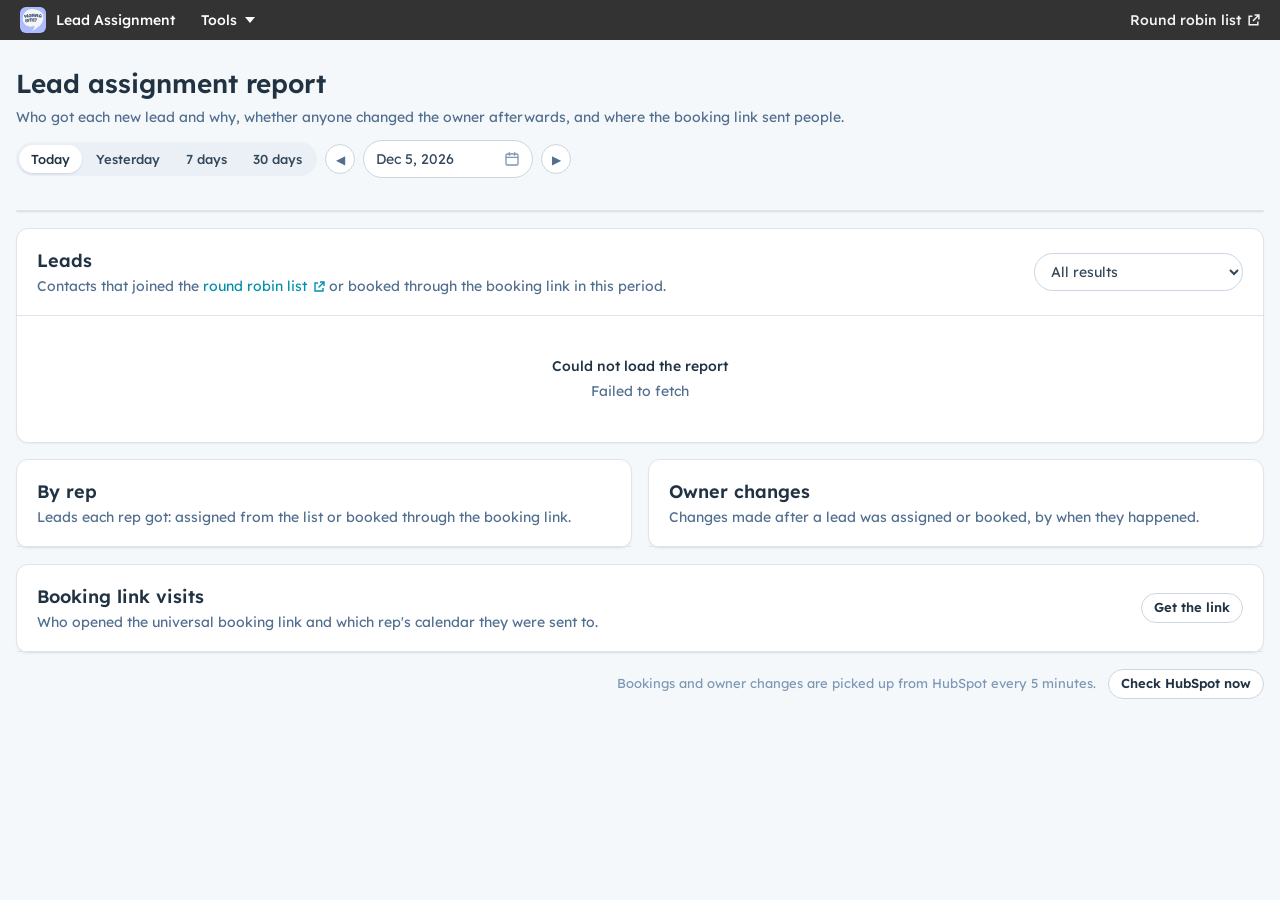
<file: docs/index.html>
<!doctype html>
<html lang="en">
<head>
  <meta charset="utf-8">
  <title>Redirecting...</title>
  <link rel="icon" href="favicon.png" type="image/png">
  <meta http-equiv="refresh" content="0; url=./report/">
</head>
<body>
  <p>If you are not redirected automatically, open the <a href="./report/">lead assignment report</a>.</p>
</body>
</html>
</file>
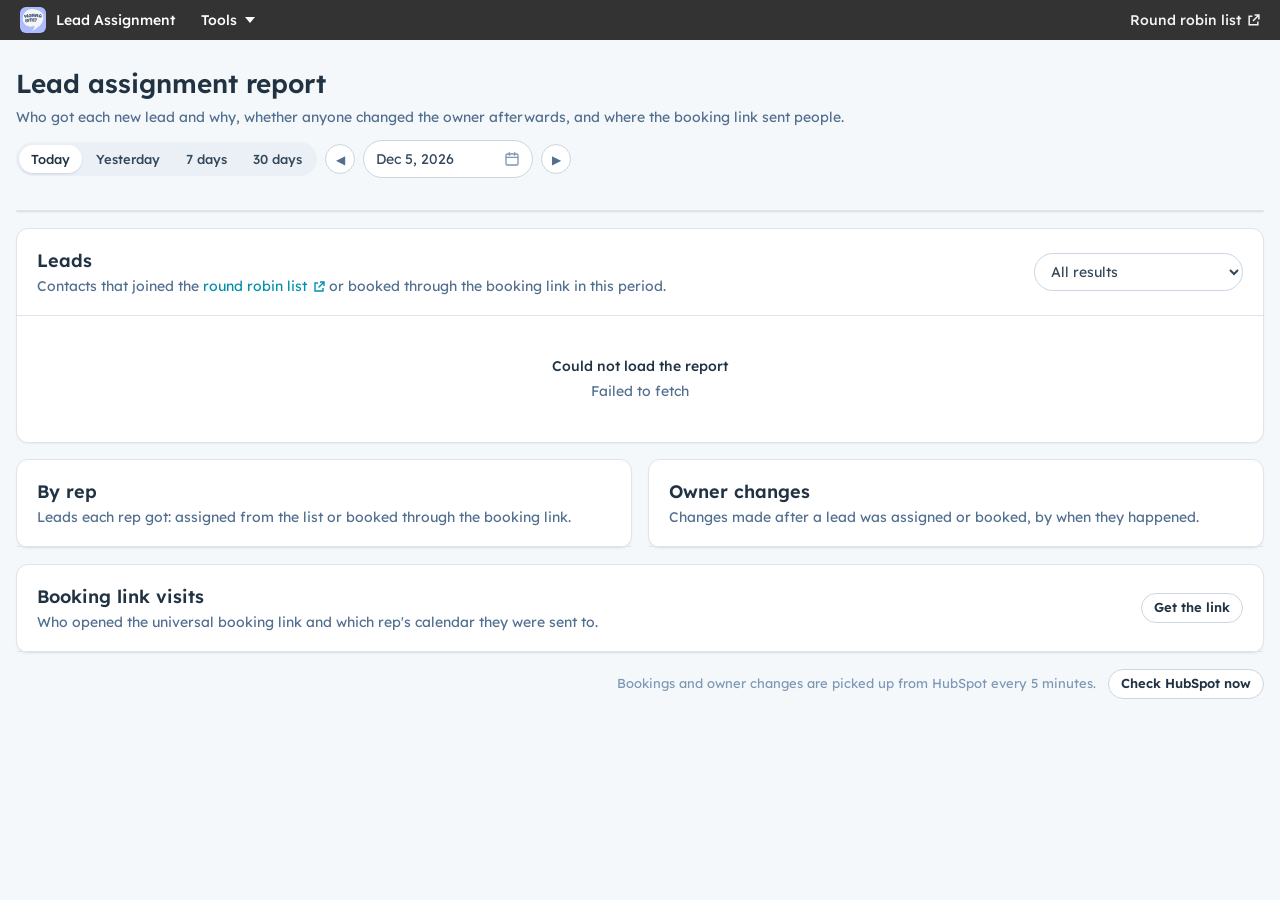
<file: docs/report/index.html>
<!doctype html>
<html lang="en">
<head>
  <meta charset="utf-8">
  <meta name="viewport" content="width=device-width, initial-scale=1">
  <title>Cypress | Lead Assignment Report</title>
  <link rel="icon" href="../favicon.png" type="image/png">
  <link rel="preconnect" href="https://fonts.googleapis.com">
  <link rel="preconnect" href="https://fonts.gstatic.com" crossorigin>
  <link rel="stylesheet" href="https://fonts.googleapis.com/css2?family=Lexend+Deca:wght@400;500;600&display=swap">
  <link rel="stylesheet" href="../vendor/flatpickr.min.css">
  <link rel="stylesheet" href="../styles.css">
</head>
<body data-base="../">
  <main class="page">
    <div class="page-head">
      <div>
        <h1>Lead assignment report</h1>
        <p>Who got each new lead and why, whether anyone changed the owner afterwards, and where the booking link sent people.</p>
      </div>
      <div class="datebar">
        <div class="seg" id="quick">
          <button type="button" data-range="today">Today</button>
          <button type="button" data-range="yesterday">Yesterday</button>
          <button type="button" data-range="7">7 days</button>
          <button type="button" data-range="30">30 days</button>
        </div>
        <button class="icon-btn" id="prev" title="Previous day" aria-label="Previous day">&#9664;</button>
        <input type="text" id="day">
        <button class="icon-btn" id="next" title="Next day" aria-label="Next day">&#9654;</button>
      </div>
    </div>

    <div id="banners" class="row" style="flex-direction:column;align-items:stretch;gap:12px"></div>

    <!-- Shown instead of everything below when the period has no leads, owner changes or visits (2026-10-30). -->
    <section class="card quiet" id="quiet" hidden></section>

    <section class="card" id="kpi-card"><div class="kpis kpis--lead" id="kpis"></div></section>

    <!-- Leads per day, for ranges longer than a day -->
    <section class="card" id="trend-card" hidden>
      <div class="card-head">
        <div><h2>Leads per day</h2><p id="trend-sub">New leads by result. Hover a day for the numbers.</p></div>
        <!-- by result, or by the rep each lead went to (2026-10-30, on request) -->
        <div class="seg" id="trend-mode" role="group" aria-label="Break leads down">
          <button type="button" data-mode="result">By result</button>
          <button type="button" data-mode="rep">By rep</button>
        </div>
      </div>
      <div class="trend" id="trend"></div>
    </section>

    <section class="card" id="leads-card">
      <div class="card-head">
        <div>
          <h2 id="leads-title">Leads</h2>
          <p>Contacts that joined the <a class="xlink" id="list-link" target="_blank" rel="noopener">round robin list</a> or booked through the booking link in this period.</p>
        </div>
        <select class="input" id="filter" aria-label="Filter leads" style="width:auto;border-radius:999px">
          <option value="">All results</option>
          <option value="assigned">Assigned</option>
          <option value="kept_existing">Kept existing owner</option>
          <option value="unassigned">Not assigned</option>
          <option value="overwritten">Owner changed later</option>
          <option value="booking">Booked through the link</option>
        </select>
      </div>
      <div class="table-wrap" id="leads"><div class="loading"><span class="spinner"></span></div></div>
    </section>

    <div class="split" id="split">
      <section class="card">
        <div class="card-head"><div><h2>By rep</h2><p>Leads each rep got: assigned from the list or booked through the booking link.</p></div></div>
        <div class="table-wrap" id="by-rep"></div>
      </section>
      <section class="card">
        <div class="card-head"><div><h2>Owner changes</h2><p>Changes made after a lead was assigned or booked, by when they happened.</p></div></div>
        <div class="table-wrap" id="changes"></div>
      </section>
    </div>

    <section class="card" id="book-card">
      <div class="card-head">
        <div><h2 id="book-title">Booking link visits</h2><p>Who opened the universal booking link and which rep's calendar they were sent to.</p></div>
        <a class="btn btn--ghost btn--sm" href="../settings/#booking">Get the link</a>
      </div>
      <div class="table-wrap" id="bookings"></div>
    </section>

    <!-- Runs rr-watch-overwrites now (2026-10-30, on request) instead of waiting for its 5-minute schedule -->
    <div class="report-foot">
      <span class="faint">Bookings and owner changes are picked up from HubSpot every 5 minutes.</span>
      <button class="btn btn--ghost btn--sm" type="button" id="watch-now">Check HubSpot now</button>
    </div>
  </main>

  <script src="../vendor/flatpickr.min.js"></script>
  <script src="../app.js"></script>
  <script>
    (function () {
      CW.header('report');
      var esc = CW.esc;
      var listLink = document.getElementById('list-link');
      listLink.href = CW.LIST_URL;
      listLink.insertAdjacentHTML('beforeend', CW.EXT_ICON);
      var state = { from: '', to: '', data: null, namer: CW.ownerNamer([], []) };
      var STATUS = {
        assigned: ['tag--ok', 'Assigned'],
        kept_existing: ['tag--gray', 'Kept owner'],
        paused: ['tag--warn', 'Paused'],
        no_reps: ['tag--bad', 'No rep available'],
        error: ['tag--bad', 'Error'],
      };
      var ROUTE = {
        owner: ['tag--ok', 'Their owner'],
        rotation: ['tag--gray', 'Rotation'],
        repeat: ['tag--gray', 'Repeat visit'],
        boost: ['tag--boost', 'Boosted'],
        none: ['tag--bad', 'Nobody available'],
      };
      var short = { month: 'short', day: 'numeric' };
      // One box for a day or a range (2026-10-30: it used to show only the last day, even for 30 days). Two clicks
      // pick a range; one click then closing the calendar picks that day.
      var dayPicker = CW.datePicker(document.getElementById('day'), {
        range: true, label: 'Days',
        onChange: function (d, str, fp) {
          var sel = fp.selectedDates;
          if (sel.length === 2) setRange(CW.dayString(sel[0]), CW.dayString(sel[1]));
        },
        onClose: function (d, str, fp) {
          var sel = fp.selectedDates;
          if (sel.length === 1) setRange(CW.dayString(sel[0]));
          else if (!sel.length) setRange(state.from, state.to);
        },
      });

      // days in the range, so the arrows step by the range (a day, a week, 30 days)
      function rangeDays() { return Math.round((CW.parseDay(state.to) - CW.parseDay(state.from)) / 86400000) + 1; }

      function setRange(from, to) {
        state.from = from;
        state.to = to || from;
        var single = state.from === state.to;
        if (dayPicker) {
          dayPicker.setDate(single ? [state.from] : [state.from, state.to], false);
          if (dayPicker.altInput) dayPicker.altInput.classList.toggle('date-range', !single);
        } else document.getElementById('day').value = single ? state.from : state.from + ' to ' + state.to;
        var n = rangeDays();
        var stepLabel = n === 1 ? 'day' : n + ' days';
        ['prev', 'next'].forEach(function (id) {
          var label = (id === 'prev' ? 'Previous ' : 'Next ') + stepLabel;
          var b = document.getElementById(id);
          b.title = label;
          b.setAttribute('aria-label', label);
        });
        var today = CW.dayString(new Date());
        var quick = state.from === state.to
          ? (state.from === today ? 'today' : state.from === CW.addDays(today, -1) ? 'yesterday' : '')
          : (state.to === today && state.from === CW.addDays(today, -6) ? '7' : state.to === today && state.from === CW.addDays(today, -29) ? '30' : '');
        Array.prototype.forEach.call(document.querySelectorAll('#quick button'), function (b) {
          b.classList.toggle('on', b.getAttribute('data-range') === quick);
        });
        try { history.replaceState(null, '', '?from=' + state.from + '&to=' + state.to); } catch (e) { /* file:// */ }
        load();
      }

      function load() {
        document.getElementById('leads').innerHTML = '<div class="loading"><span class="spinner"></span></div>';
        var q = 'report?from=' + state.from + '&to=' + state.to + '&tz=' + encodeURIComponent(CW.timeZone());
        CW.api('GET', q).then(function (data) {
          state.data = data;
          state.namer = CW.ownerNamer([], data.reps);
          render();
          CW.owners().then(function (list) { state.namer = CW.ownerNamer(list, data.reps); render(); }).catch(function () { /* names fall back to ids */ });
        }).catch(function (e) {
          document.getElementById('leads').innerHTML = '<div class="empty"><strong>Could not load the report</strong>' + esc(e.message) + '</div>';
        });
      }

      function isUnassigned(a) { return a.status === 'paused' || a.status === 'no_reps' || a.status === 'error'; }
      function dayLabel(s, opts) { return CW.fmtDate(CW.parseDay(s).toISOString(), opts); }

      function render() {
        var d = state.data;
        // one list of leads (since the 2026-10-30 table rework): from the list or booked through the booking link
        var rows = d.leads || [];
        var visits = d.visits || [];
        var now = Date.now();
        // nothing in the period: one card instead of six zeros and three empty tables (set before the banners)
        state.quiet = !rows.length && !visits.length && !(d.owner_changes || []).length;
        renderBanners(d, now);

        var bookedN = rows.filter(function (a) { return a.source === 'booking'; }).length;
        var assigned = rows.filter(function (a) { return a.status === 'assigned'; }).length;
        var kept = rows.filter(function (a) { return a.status === 'kept_existing'; }).length;
        var unassigned = rows.filter(isUnassigned).length;
        var overwritten = rows.filter(function (a) { return leadChanges(a).length; }).length;
        var pct = function (n) { return rows.length ? Math.round(n * 100 / rows.length) + '% of leads' : '\u00a0'; };
        // booked: the visit turned into a lead (the visitor became the rep's contact)
        var visitsSub = function (list) {
          var booked = list.filter(function (v) { return v.lead_id; }).length;
          var owner = list.filter(function (v) { return v.route === 'owner'; }).length;
          return [booked ? booked + ' booked' : '', owner ? owner + ' to their owner' : ''].filter(Boolean).join(', ') || '\u00a0';
        };
        var period = state.from === state.to
          ? dayLabel(state.from, { weekday: 'long', month: 'short', day: 'numeric' })
          : dayLabel(state.from, short) + ' to ' + dayLabel(state.to, short);
        var quiet = state.quiet;
        renderQuiet(quiet, d, period);
        ['kpi-card', 'leads-card', 'split', 'book-card'].forEach(function (id) { document.getElementById(id).hidden = quiet; });
        if (quiet) { document.getElementById('trend-card').hidden = true; return; }

        // New leads and Assigned are the main tiles; the rest are smaller (.kpi--main)
        document.getElementById('kpis').innerHTML = [
          ['New leads', rows.length, period, true],
          ['Assigned', assigned, pct(assigned) + (bookedN ? ', ' + bookedN + ' booked' : ''), true],
          ['Kept existing owner', kept, pct(kept)],
          ['Not assigned', unassigned, unassigned ? 'paused, nobody free or errors' : '\u00a0'],
          ['Owner changed later', overwritten, pct(overwritten)],
          ['Booking link visits', visits.length, visits.length ? visitsSub(visits) : '\u00a0'],
        ].map(function (k) {
          return '<div class="kpi' + (k[3] ? ' kpi--main' : '') + '"><div class="kpi__lbl">' + esc(k[0]) + '</div><div class="kpi__val">' + k[1] + '</div><div class="kpi__sub">' + esc(k[2]) + '</div></div>';
        }).join('');

        renderTrend(rows);
        renderLeads(rows);
        renderByRep(rows, d.reps || [], now);
        renderChanges(d.owner_changes || []);
        renderVisits(visits);
      }

      function renderBanners(d, now) {
        var s = d.settings || {};
        var html = [];
        if (CW.isPaused(s, now)) {
          html.push('<div class="alert alert--warn"><div class="grow"><strong>Automatic assignment is paused</strong>' +
            (s.paused_until ? ' until ' + esc(CW.fmtDateTime(s.paused_until)) : ' until someone resumes it') +
            (s.pause_reason ? ': ' + esc(s.pause_reason) : '') + '. New leads are logged but not assigned.</div>' +
            '<a class="btn btn--ghost btn--sm" href="../settings/">Manage</a></div>');
        }
        var away = (d.reps || []).filter(function (r) { return r.enabled && CW.isAway(r, now); });
        if (away.length) {
          html.push('<div class="alert alert--info"><div class="grow"><strong>Out of the rotation right now:</strong> ' + away.map(function (r) {
            return esc(r.name) + ' (back ' + esc(CW.fmtDate(r.away_until, short)) + (r.away_reason ? ', ' + esc(r.away_reason) : '') + ')';
          }).join(', ') + '</div></div>');
        }
        if (!s.list_initialized && !state.quiet) {
          html.push('<div class="alert alert--info"><div class="grow"><strong>Waiting for the first sync.</strong> Once the round robin is switched on, new leads from the HubSpot list show up here within a couple of minutes.</div></div>');
        } else if (s.last_poll_error) {
          html.push('<div class="alert alert--error"><div class="grow"><strong>The last sync had a problem:</strong> ' + esc(s.last_poll_error) + '</div></div>');
        } else if (s.last_poll_at && now - Date.parse(s.last_poll_at) > 15 * 60 * 1000) {
          html.push('<div class="alert alert--error"><div class="grow"><strong>No sync since ' + esc(CW.ago(s.last_poll_at)) + '.</strong> The round robin normally checks HubSpot every 2 minutes.</div></div>');
        }
        var el = document.getElementById('banners');
        el.innerHTML = html.join('');
        el.hidden = !html.length;
      }

      function renderQuiet(quiet, d, period) {
        var el = document.getElementById('quiet');
        el.hidden = !quiet;
        if (!quiet) return;
        var s = d.settings || {};
        var next = CW.nextUp(d.reps || [], s);
        var nextLine = next ? ' The next lead goes to <span class="strong">' + esc(next.name) + '</span>.' : '';
        el.innerHTML = !s.list_initialized
          ? '<h2>Waiting for the first sync</h2><p>Once the round robin is switched on, new leads from the ' +
              '<a class="xlink" href="' + CW.LIST_URL + '" target="_blank" rel="noopener">HubSpot list' + CW.EXT_ICON + '</a> show up here within a couple of minutes.' + nextLine + '</p>' +
              '<div class="row"><a class="btn btn--ghost btn--sm" href="../settings/">Check the rotation</a></div>'
          : '<h2>Nothing in this period</h2><p>No new leads, owner changes or booking link visits for ' + esc(period) + '.' + nextLine + '</p>' +
              (rangeDays() < 30 ? '<div class="row"><button class="btn btn--ghost btn--sm" type="button" id="quiet-30">Show the last 30 days</button></div>' : '');
        var more = document.getElementById('quiet-30');
        if (more) more.onclick = function () { var t = CW.dayString(new Date()); setRange(CW.addDays(t, -29), t); };
      }

      // Leads per day for ranges over a day: stacked bars, 2px gaps; the leads table and By rep are the table views.
      // By result: assigned, kept owner, not assigned, in the page's teal, dark teal and amber (validated 2026-10-30).
      // By rep (2026-10-30, on request): each rep's assigned leads, colored by the rep's place in the rotation (so a
      // rep keeps their color), from the dataviz reference palette (first 5 validated for stacks; 3 are under 3:1 on
      // white, so the legend and hover text name every rep); kept and unassigned leads in gray; a 9th rep and up, or
      // one no longer listed, in "Other reps".
      var RESULT_COLORS = { assigned: '#0091ae', kept: '#1c484a', none: '#b36b00' };
      var REP_COLORS = ['#2a78d6', '#eb6834', '#1baf7a', '#eda100', '#e87ba4', '#008300', '#6250d6', '#e34948'];
      var OTHER_REPS = '#7c98b6', NOT_ASSIGNED = '#cbd6e2';
      state.trendMode = 'result';
      try { if (localStorage.getItem('cw_trend_mode') === 'rep') state.trendMode = 'rep'; } catch (e) { /* storage blocked */ }

      function trendSeries(rows) {
        if (state.trendMode !== 'rep') {
          return {
            series: [
              { key: 'assigned', label: 'Assigned', color: RESULT_COLORS.assigned },
              { key: 'kept', label: 'Kept existing owner', color: RESULT_COLORS.kept },
              { key: 'none', label: 'Not assigned', color: RESULT_COLORS.none },
            ],
            keyOf: function (a) { return a.status === 'assigned' ? 'assigned' : a.status === 'kept_existing' ? 'kept' : 'none'; },
          };
        }
        var reps = ((state.data && state.data.reps) || []).slice().sort(function (x, y) { return x.position - y.position || x.id - y.id; });
        var slot = {};
        reps.forEach(function (r, i) { slot[r.id] = i; });
        var keyOf = function (a) {
          if (a.status !== 'assigned') return 'na';
          return slot[a.rep_id] != null && slot[a.rep_id] < REP_COLORS.length ? 'rep' + a.rep_id : 'other';
        };
        // only reps (and buckets) that have leads in the period get a legend entry
        var used = {};
        rows.forEach(function (a) { used[keyOf(a)] = true; });
        var series = reps.filter(function (r) { return used['rep' + r.id]; })
          .map(function (r) { return { key: 'rep' + r.id, label: r.name, color: REP_COLORS[slot[r.id]] }; });
        if (used.other) series.push({ key: 'other', label: 'Other reps', color: OTHER_REPS });
        if (used.na) series.push({ key: 'na', label: 'Kept owner or not assigned', color: NOT_ASSIGNED });
        return { series: series, keyOf: keyOf };
      }

      function renderTrend(rows) {
        var card = document.getElementById('trend-card');
        card.hidden = state.from === state.to || !rows.length;
        if (card.hidden) return;
        Array.prototype.forEach.call(document.querySelectorAll('#trend-mode button'), function (b) {
          b.classList.toggle('on', b.getAttribute('data-mode') === state.trendMode);
        });
        document.getElementById('trend-sub').textContent = state.trendMode === 'rep'
          ? 'New leads by the rep they went to. Hover a day for the numbers.'
          : 'New leads by result. Hover a day for the numbers.';
        var cfg = trendSeries(rows);
        var days = [], byDay = {};
        for (var day = state.from; day <= state.to; day = CW.addDays(day, 1)) {
          days.push(day);
          byDay[day] = {};
        }
        rows.forEach(function (a) {
          var b = byDay[CW.dayString(new Date(a.created_at))];
          if (!b) return;
          var k = cfg.keyOf(a);
          b[k] = (b[k] || 0) + 1;
        });
        var total = function (b) { return cfg.series.reduce(function (t, x) { return t + (b[x.key] || 0); }, 0); };
        var max = Math.max.apply(null, days.map(function (k) { return total(byDay[k]); })) || 1;
        var PLOT = 112; // px for the tallest day, under the 120px plot
        var bars = days.map(function (k) {
          var b = byDay[k], t = total(b);
          var parts = cfg.series.filter(function (x) { return b[x.key]; }).map(function (x) { return b[x.key] + ' ' + x.label; });
          var tip = dayLabel(k, { weekday: 'short', month: 'short', day: 'numeric' }) + ': ' + t + (t === 1 ? ' lead' : ' leads') +
            (parts.length ? ' (' + parts.join(', ') + ')' : '');
          // first series at the bottom (column-reverse), the last one drawn gets the rounded top
          var segs = cfg.series.map(function (x) {
            var n = b[x.key] || 0;
            return n ? '<span class="trend__seg" style="height:' + Math.max(2, Math.round(n * PLOT / max)) + 'px;background:' + x.color + '"></span>' : '';
          }).join('');
          return '<div class="trend__day" title="' + esc(tip) + '" aria-label="' + esc(tip) + '" role="img">' + segs + '</div>';
        }).join('');
        var mid = days[Math.floor((days.length - 1) / 2)];
        document.getElementById('trend').innerHTML =
          '<div class="trend__legend">' + cfg.series.map(function (x) {
            return '<span><i style="background:' + x.color + '"></i>' + esc(x.label) + '</span>';
          }).join('') + '</div>' +
          '<div class="trend__plot"><span class="trend__max">' + max + '</span>' + bars + '</div>' +
          '<div class="trend__axis"><span>' + esc(dayLabel(days[0], short)) + '</span>' + (days.length > 2 ? '<span>' + esc(dayLabel(mid, short)) + '</span>' : '') +
            '<span>' + esc(dayLabel(days[days.length - 1], short)) + '</span></div>';
      }

      document.getElementById('trend-mode').addEventListener('click', function (e) {
        var mode = e.target.getAttribute('data-mode');
        if (!mode || mode === state.trendMode) return;
        state.trendMode = mode;
        try { localStorage.setItem('cw_trend_mode', mode); } catch (err) { /* storage blocked */ }
        if (state.data) renderTrend(state.data.leads || []);
      });

      function contactCell(id, name, email) {
        return (id ? '<a class="strong" href="' + CW.contactUrl(id) + '" target="_blank" rel="noopener">' + esc(name || 'Contact ' + id) + '</a>'
          : '<span class="strong">' + esc(name || email || 'Anonymous visitor') + '</span>') +
          (email && (id || name) ? '<div class="faint">' + esc(email) + '</div>' : '');
      }

      function timeCell(iso) {
        return (state.from !== state.to ? esc(CW.fmtDate(iso, short)) + '<br>' : '') + esc(CW.fmtTime(iso));
      }

      // A lead's or booked visit's owner changes, unless the latest one put the contact back with the owner the tool
      // gave it: then nothing changed in the end, so it shows no notes and doesn't count as changed in the stats
      // (2026-10-30, on request; the rows stay in the database and the Owner changes card lists every change)
      function netChanges(list, ownerId) {
        list = list || [];
        if (!list.length || !ownerId) return list;
        return String(list[list.length - 1].to_owner_id) === String(ownerId) ? [] : list;
      }
      function leadChanges(a) { return netChanges(a.changes, a.owner_id); }

      // "Changed" notes under a lead or a booked visit: each later owner change, who made it and how
      function changeNotes(list) {
        var n = state.namer;
        return (list || []).map(function (o) {
          return '<div class="note"><span class="tag tag--changed">Changed</span><span>' + esc(CW.fmtDateTime(o.changed_at)) + ': ' +
            esc(n.owner(o.from_owner_id)) + ' &rarr; <strong>' + esc(n.owner(o.to_owner_id)) + '</strong> by ' + esc(CW.sourceText(o, n)) + '</span></div>';
        }).join('');
      }

      function renderLeads(rows) {
        var f = document.getElementById('filter').value;
        var list = rows.filter(function (a) {
          if (!f) return true;
          if (f === 'unassigned') return isUnassigned(a);
          if (f === 'overwritten') return leadChanges(a).length > 0;
          if (f === 'booking') return a.source === 'booking';
          return a.status === f;
        });
        document.getElementById('leads-title').textContent = 'Leads (' + list.length + ')';
        if (!list.length) {
          document.getElementById('leads').innerHTML = '<div class="empty"><strong>No leads ' + (f ? 'match this filter' : 'in this period') + '</strong>' +
            (f ? 'Try another filter.' : 'Leads appear here as they join the HubSpot list or book through the booking link.') + '</div>';
          return;
        }
        var n = state.namer;
        document.getElementById('leads').innerHTML = '<table><thead><tr><th>Time</th><th>Contact</th><th>Result</th><th>Owner</th><th>Why</th></tr></thead><tbody>' +
          list.map(function (a) {
            var st = STATUS[a.status] || ['tag--gray', a.status];
            var owner = a.status === 'assigned' ? esc(a.rep_name || n.owner(a.owner_id))
              : a.owner_id ? esc(n.owner(a.owner_id)) : '<span class="muted">Unassigned</span>';
            var notes = changeNotes(leadChanges(a));
            var skipped = (a.skipped || []).length && a.status !== 'assigned'
              ? '<div class="faint">Skipped: ' + a.skipped.map(function (s) { return esc(s.name) + (s.away_until ? ' (back ' + esc(CW.fmtDate(s.away_until, short)) + ')' : ''); }).join(', ') + '</div>'
              : '';
            return '<tr>' +
              '<td class="nowrap">' + timeCell(a.created_at) + '</td>' +
              // without a name the email is the link text
              '<td>' + contactCell(a.contact_id, a.contact_name || a.contact_email, a.contact_name ? a.contact_email : '') + '</td>' +
              '<td class="nowrap"><span class="tag ' + st[0] + '">' + esc(st[1]) + '</span>' + (a.boosted ? ' <span class="tag tag--boost">Boosted</span>' : '') +
                (a.source === 'booking' ? ' <span class="tag tag--ok" title="Booked through the booking link">Booked</span>' : '') + '</td>' +
              '<td class="nowrap">' + owner + '</td>' +
              '<td>' + esc(a.reason) + skipped + notes + '</td>' +
            '</tr>';
          }).join('') + '</tbody></table>';
      }

      // Leads: assigned leads, from the list or booked; Bookings: the booked ones (visits sent to an existing owner, or
      // never booked, aren't leads); Changed: leads whose owner someone changed for good (2026-10-30, on request)
      function renderByRep(rows, reps, now) {
        var counts = {}, lost = {}, booked = {};
        rows.forEach(function (a) {
          if (a.status !== 'assigned') return;
          counts[a.owner_id] = (counts[a.owner_id] || 0) + 1;
          if (a.source === 'booking') booked[a.owner_id] = (booked[a.owner_id] || 0) + 1;
          if (leadChanges(a).length) lost[a.owner_id] = (lost[a.owner_id] || 0) + 1;
        });
        var ids = reps.map(function (r) { return r.hs_owner_id; });
        Object.keys(counts).forEach(function (id) { if (ids.indexOf(id) < 0) ids.push(id); });
        var byOwner = {};
        reps.forEach(function (r) { byOwner[r.hs_owner_id] = r; });
        var n = state.namer;
        var total = 0;
        Object.keys(counts).forEach(function (id) { total += counts[id]; });
        // Share of assigned leads as a bar (replaced the Status column 2026-10-30, on request; status is on
        // Settings, and only an unusual one shows here, under the name).
        // No assigned leads in the period: no Share column (empty gray bars looked like a loading skeleton, 2026-10-30)
        document.getElementById('by-rep').innerHTML = '<table class="compact"><thead><tr><th>Rep</th>' + (total ? '<th>Share of leads</th>' : '') + '<th class="num">Leads</th>' +
          '<th class="num" title="Their leads (assigned or booked) whose owner someone changed later">Changed</th><th class="num" title="Booking link visitors who booked with this rep (also counted in Leads)">Bookings</th></tr></thead><tbody>' +
          ids.map(function (id) {
            var r = byOwner[id];
            var note = !r ? 'Removed' : !r.enabled ? 'Off' : CW.isAway(r, now) ? 'Out until ' + CW.fmtDate(r.away_until, short) : '';
            var share = total ? Math.round((counts[id] || 0) * 100 / total) : 0;
            return '<tr><td class="nowrap"><span class="strong">' + esc(r ? r.name : n.owner(id)) + '</span>' + (note ? '<div class="faint">' + esc(note) + '</div>' : '') + '</td>' +
              (total ? '<td><div class="share"><span class="share__track"><span class="share__bar" style="width:' + share + '%"></span></span>' +
                '<span class="share__pct">' + share + '%</span></div></td>' : '') +
              '<td class="num">' + (counts[id] || 0) + '</td><td class="num">' + (lost[id] || 0) + '</td><td class="num">' + (booked[id] || 0) + '</td></tr>';
          }).join('') + '</tbody></table>';
      }

      function renderChanges(list) {
        var n = state.namer;
        if (!list.length) {
          document.getElementById('changes').innerHTML = '<div class="empty"><strong>No owner changes</strong>Nobody changed the owner of an assigned or booked lead in this period.</div>';
          return;
        }
        document.getElementById('changes').innerHTML = '<table><thead><tr><th>When</th><th>Contact</th><th>Change</th><th>By</th></tr></thead><tbody>' +
          list.map(function (o) {
            return '<tr><td class="nowrap">' + esc(CW.fmtDateTime(o.changed_at)) + '</td>' +
              '<td>' + contactCell(o.contact_id, o.contact_name, '') + '<div class="faint">' + (o.source === 'booking' ? 'booked with ' + esc(o.lead_rep_name || n.owner(o.lead_owner_id)) + ' ' : 'assigned ') + esc(CW.fmtDateTime(o.lead_at)) + '</div></td>' +
              '<td>' + esc(n.owner(o.from_owner_id)) + ' &rarr; <strong>' + esc(n.owner(o.to_owner_id)) + '</strong></td>' +
              '<td>' + esc(CW.sourceText(o, n)) + '</td></tr>';
          }).join('') + '</tbody></table>';
      }


      function renderVisits(list) {
        document.getElementById('book-title').textContent = 'Booking link visits (' + list.length + ')';
        if (!list.length) {
          document.getElementById('bookings').innerHTML = '<div class="empty"><strong>No visits</strong>Nobody opened the booking link in this period.</div>';
          return;
        }
        document.getElementById('bookings').innerHTML = '<table><thead><tr><th>Time</th><th>Visitor</th><th>Route</th><th>Sent to</th><th>Why</th></tr></thead><tbody>' +
          list.map(function (b) {
            var r = ROUTE[b.route] || ['tag--gray', b.route];
            return '<tr><td class="nowrap">' + timeCell(b.created_at) + '</td>' +
              // a booked visit links to the contact it became; without a name the email is the link text
              // a booked visit shows the name the contact has now (from its lead); without one the email is the link text
              '<td>' + contactCell(b.contact_id || b.lead_contact_id, b.contact_name || b.lead_contact_name || b.email, (b.contact_name || b.lead_contact_name) ? b.email : '') + '</td>' +
              '<td class="nowrap"><span class="tag ' + r[0] + '">' + esc(r[1]) + '</span>' +
                (b.lead_id ? ' <span class="tag tag--ok" title="Became a contact owned by this rep, ' + esc(CW.fmtDateTime(b.booked_at)) + '; counted as their lead">Booked</span>' : '') + '</td>' +
              '<td class="nowrap">' + (b.rep_name ? esc(b.rep_name) : '<span class="muted">Nobody</span>') + '</td>' +
              '<td>' + esc(b.reason) + changeNotes(netChanges(b.changes, b.lead_owner_id)) + '</td></tr>';
          }).join('') + '</tbody></table>';
      }

      var watchBtn = document.getElementById('watch-now');
      watchBtn.addEventListener('click', function () {
        watchBtn.disabled = true;
        watchBtn.innerHTML = '<span class="spinner"></span> Checking HubSpot';
        // the flow answers once its run is done: reload the whole page then (2026-10-30, on request)
        CW.api('POST', 'watch-now', {}).then(function () {
          location.reload();
        }).catch(function (e) {
          CW.toast('Could not check HubSpot: ' + e.message, true);
          watchBtn.disabled = false;
          watchBtn.textContent = 'Check HubSpot now';
        });
      });

      document.getElementById('filter').addEventListener('change', function () { if (state.data) renderLeads(state.data.leads || []); });
      document.getElementById('prev').addEventListener('click', function () { var n = rangeDays(); setRange(CW.addDays(state.from, -n), CW.addDays(state.to, -n)); });
      document.getElementById('next').addEventListener('click', function () { var n = rangeDays(); setRange(CW.addDays(state.from, n), CW.addDays(state.to, n)); });
      document.getElementById('quick').addEventListener('click', function (e) {
        var r = e.target.getAttribute('data-range');
        if (!r) return;
        var today = CW.dayString(new Date());
        if (r === 'today') setRange(today);
        else if (r === 'yesterday') setRange(CW.addDays(today, -1));
        else setRange(CW.addDays(today, -(Number(r) - 1)), today);
      });

      var params = new URLSearchParams(location.search);
      var valid = function (s) { return /^\d{4}-\d{2}-\d{2}$/.test(s || ''); };
      var today = CW.dayString(new Date());
      setRange(valid(params.get('from')) ? params.get('from') : today, valid(params.get('to')) ? params.get('to') : null);
    })();
  </script>
</body>
</html>
</file>
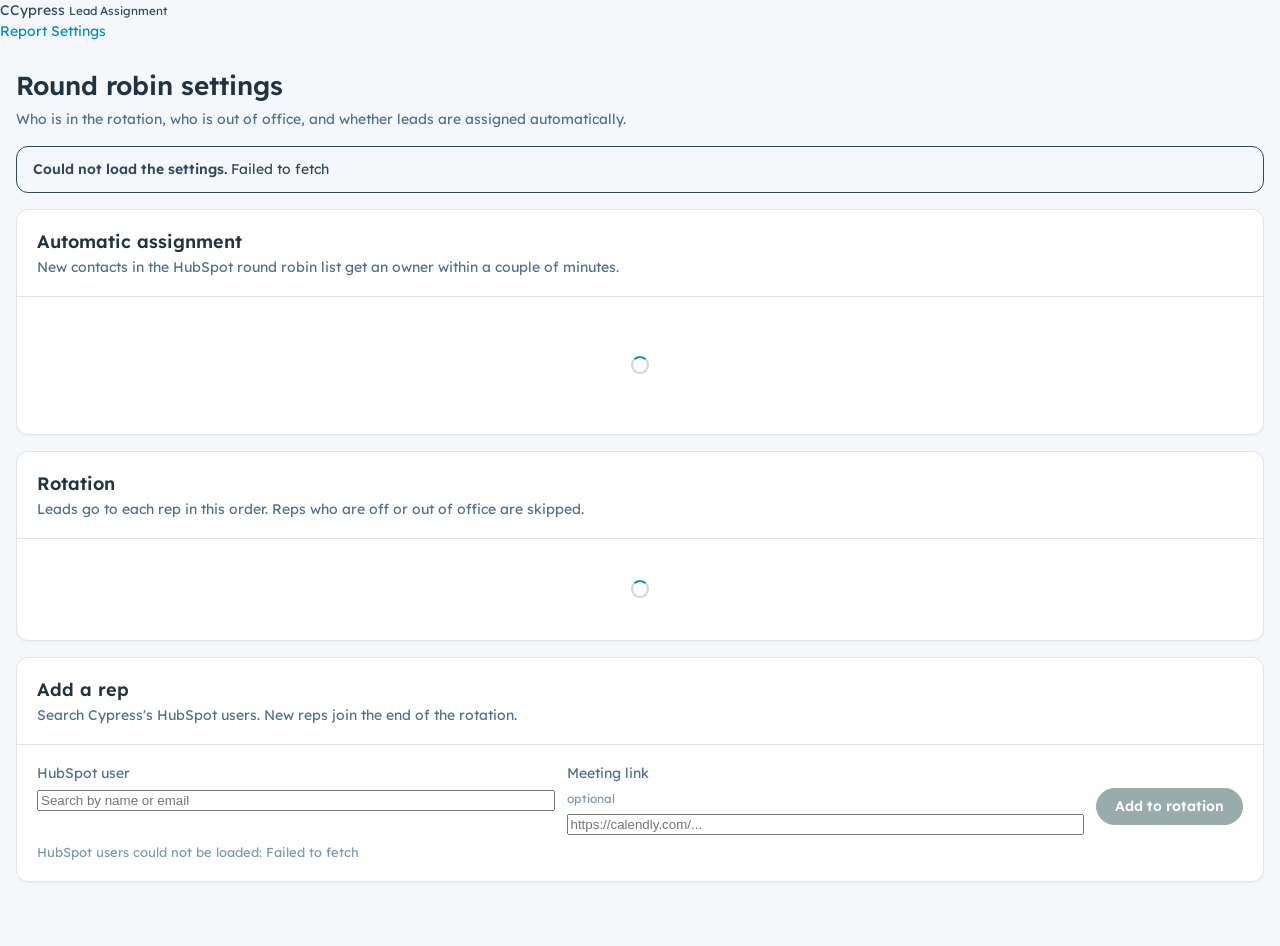
<file: docs/settings.html>
<!doctype html>
<html lang="en">
<head>
  <meta charset="utf-8">
  <meta name="viewport" content="width=device-width, initial-scale=1">
  <title>Round Robin Settings</title>
  <link rel="icon" href="favicon.svg" type="image/svg+xml">
  <link rel="preconnect" href="https://fonts.googleapis.com">
  <link rel="preconnect" href="https://fonts.gstatic.com" crossorigin>
  <link href="https://fonts.googleapis.com/css2?family=Lexend+Deca:wght@300;400;500;600&display=swap" rel="stylesheet">
  <link rel="stylesheet" href="styles.css">
</head>
<body>
  <nav class="nav">
    <div class="brand"><span class="brand-mark">C</span>Cypress <small>Lead Assignment</small></div>
    <div class="tabs">
      <a href="index.html">Report</a>
      <a href="settings.html" class="active">Settings</a>
    </div>
  </nav>

  <main class="page">
    <div class="page-head">
      <div>
        <h1>Round robin settings</h1>
        <p>Who is in the rotation, who is out of office, and whether leads are assigned automatically.</p>
      </div>
      <div class="faint" id="sync"></div>
    </div>

    <div id="load-error"></div>

    <section class="card" id="assignment-card">
      <div class="card-head">
        <div>
          <h2>Automatic assignment</h2>
          <p>New contacts in the HubSpot round robin list get an owner within a couple of minutes.</p>
        </div>
        <span id="run-state"></span>
      </div>
      <div class="card-body" id="assignment"><div class="loading"><span class="spinner"></span></div></div>
    </section>

    <section class="card">
      <div class="card-head">
        <div>
          <h2>Rotation</h2>
          <p>Leads go to each rep in this order. Reps who are off or out of office are skipped.</p>
        </div>
        <div id="next-up"></div>
      </div>
      <div class="table-wrap" id="reps"><div class="loading"><span class="spinner"></span></div></div>
    </section>

    <section class="card">
      <div class="card-head">
        <div>
          <h2>Add a rep</h2>
          <p>Search Cypress's HubSpot users. New reps join the end of the rotation.</p>
        </div>
      </div>
      <div class="card-body">
        <div class="row" style="align-items:flex-start">
          <div class="grow" style="min-width:260px">
            <label class="field">HubSpot user
              <input type="search" id="owner-search" placeholder="Search by name or email" autocomplete="off">
            </label>
            <div class="owner-results" id="owner-results" hidden></div>
          </div>
          <div class="grow" style="min-width:260px">
            <label class="field">Meeting link <span class="faint">optional</span>
              <input type="url" id="add-link" placeholder="https://calendly.com/...">
            </label>
          </div>
          <div style="padding-top:25px">
            <button class="btn" id="add-btn" disabled>Add to rotation</button>
          </div>
        </div>
        <div class="faint" id="owner-note" style="margin-top:8px"></div>
      </div>
    </section>
  </main>

  <script src="app.js"></script>
  <script>
    (function () {
      var esc = CW.esc;
      var state = { reps: [], settings: null, owners: null, picked: null, openAway: null };

      function apply(data) {
        state.reps = data.reps || [];
        state.settings = data.settings || {};
        render();
      }

      function load() {
        CW.api('GET', 'state').then(apply).catch(function (e) {
          document.getElementById('load-error').innerHTML = '<div class="alert error"><div class="grow"><strong>Could not load the settings.</strong> ' + esc(e.message) + '</div></div>';
        });
        CW.owners().then(function (list) { state.owners = list; renderOwnerResults(); }).catch(function (e) {
          document.getElementById('owner-note').textContent = 'HubSpot users could not be loaded: ' + e.message;
        });
      }

      function save(path, body, okMsg) {
        return CW.api('POST', path, body).then(function (data) {
          apply(data);
          if (okMsg) CW.toast(okMsg);
          return data;
        }).catch(function (e) {
          if (e.data && e.data.reps) apply(e.data);
          CW.toast(e.message, true);
          throw e;
        });
      }

      function render() {
        renderSync();
        renderAssignment();
        renderReps();
        renderOwnerResults();
      }

      function renderSync() {
        var s = state.settings;
        document.getElementById('sync').textContent = !s.list_initialized
          ? 'Round robin not switched on yet'
          : 'Last checked HubSpot ' + CW.ago(s.last_poll_at);
      }

      // ── pause / resume ──────────────────────────────────────────────────
      function renderAssignment() {
        var s = state.settings;
        var paused = CW.isPaused(s, Date.now());
        document.getElementById('run-state').innerHTML = paused
          ? '<span class="tag paused">Paused</span>'
          : '<span class="tag on">Running</span>';
        var html = '';
        if (paused) {
          html += '<div class="alert warn"><div class="grow"><strong>Paused' +
            (s.paused_until ? ' until ' + esc(CW.fmtDateTime(s.paused_until)) : ' until resumed') + '.</strong>' +
            (s.pause_reason ? ' ' + esc(s.pause_reason) + '.' : '') +
            ' New leads are logged on the report but keep whatever owner they have.</div>' +
            '<button class="btn" id="resume">Resume now</button></div>';
        } else {
          html += '<div class="row" style="align-items:flex-end">' +
            '<label class="field" style="min-width:220px">Pause until <span class="faint">leave empty to pause until resumed</span>' +
              '<input type="datetime-local" id="pause-until"></label>' +
            '<label class="field grow" style="min-width:220px">Reason <span class="faint">shown on the report</span>' +
              '<input type="text" id="pause-reason" maxlength="200" placeholder="e.g. Trade show, team offsite"></label>' +
            '<button class="btn secondary" id="pause">Pause assignment</button></div>';
        }
        html += '<div style="margin-top:20px;padding-top:16px;border-top:1px solid var(--border-soft)">' +
          '<label class="toggle"><input type="checkbox" id="skip-owned"' + (s.skip_if_owned ? ' checked' : '') + '><span class="track"></span>' +
          '<span><strong style="font-weight:500">Leave contacts that already have an owner</strong><br>' +
          '<span class="faint">When off, every new lead gets the next rep in the rotation, replacing any existing owner.</span></span></label></div>';
        document.getElementById('assignment').innerHTML = html;

        var resume = document.getElementById('resume');
        if (resume) resume.onclick = function () {
          resume.disabled = true;
          save('settings', { paused: false, paused_until: '', pause_reason: '' }, 'Automatic assignment resumed').catch(function () { resume.disabled = false; });
        };
        var pause = document.getElementById('pause');
        if (pause) pause.onclick = function () {
          var until = document.getElementById('pause-until').value;
          if (until && Date.parse(until) <= Date.now()) { CW.toast('Pick a time in the future.', true); return; }
          pause.disabled = true;
          save('settings', {
            paused: true,
            paused_until: until ? new Date(until).toISOString() : '',
            pause_reason: document.getElementById('pause-reason').value,
          }, 'Automatic assignment paused').catch(function () { pause.disabled = false; });
        };
        document.getElementById('skip-owned').onchange = function (e) {
          save('settings', { skip_if_owned: e.target.checked }, e.target.checked ? 'Existing owners will be kept' : 'Existing owners will be replaced');
        };
      }

      // ── rotation ────────────────────────────────────────────────────────
      function repStatus(r, now) {
        if (!r.enabled) return '<span class="tag off">Off</span>';
        if (CW.isAway(r, now)) return '<span class="tag away">Out until ' + esc(CW.fmtDate(r.away_until, { month: 'short', day: 'numeric' })) + '</span>';
        if (CW.awayLater(r, now)) return '<span class="tag on">In rotation</span><div class="faint">Out ' + esc(CW.fmtDate(r.away_from, { month: 'short', day: 'numeric' })) + ' to ' + esc(CW.fmtDate(r.away_until, { month: 'short', day: 'numeric' })) + '</div>';
        return '<span class="tag on">In rotation</span>';
      }

      function dateInput(iso) {
        return iso ? CW.dayString(new Date(iso)) : '';
      }

      function renderReps() {
        var now = Date.now();
        var reps = state.reps.slice().sort(function (a, b) { return a.position - b.position || a.id - b.id; });
        var next = CW.nextUp(state.reps, state.settings);
        document.getElementById('next-up').innerHTML = next
          ? '<span class="muted">Next lead goes to</span> <strong>' + esc(next.name) + '</strong>'
          : '<span class="tag unassigned">Nobody available</span>';
        if (!reps.length) {
          document.getElementById('reps').innerHTML = '<div class="empty"><strong>No reps yet</strong>Add a HubSpot user below.</div>';
          return;
        }
        var rows = reps.map(function (r, i) {
          var away = state.openAway === r.id;
          var hasAway = r.away_until && Date.parse(r.away_until) > now;
          return '<tr class="rep-row' + (r.enabled ? '' : ' off') + '" data-id="' + r.id + '">' +
            '<td style="width:44px"><span class="order-btns">' +
              '<button class="icon-btn" data-act="up" aria-label="Move up"' + (i === 0 ? ' disabled' : '') + '>&#9650;</button>' +
              '<button class="icon-btn" data-act="down" aria-label="Move down"' + (i === reps.length - 1 ? ' disabled' : '') + '>&#9660;</button>' +
            '</span></td>' +
            '<td><span class="rep-name">' + esc(r.name || 'Owner ' + r.hs_owner_id) + '</span>' +
              (next && next.id === r.id ? '<span class="next-badge">Next</span>' : '') +
              '<div class="faint">' + esc(r.email) + '</div></td>' +
            '<td>' + repStatus(r, now) + '</td>' +
            '<td><input type="url" class="link-input" data-act="link" value="' + esc(r.meeting_link) + '" placeholder="Paste meeting link" aria-label="Meeting link for ' + esc(r.name) + '"></td>' +
            '<td><label class="toggle" title="In the rotation"><input type="checkbox" data-act="enabled"' + (r.enabled ? ' checked' : '') + ' aria-label="' + esc(r.name) + ' in rotation"><span class="track"></span></label></td>' +
            '<td class="nowrap" style="text-align:right">' +
              '<button class="btn small tertiary" data-act="away">' + (hasAway ? 'Edit time off' : 'Time off') + '</button> ' +
              '<button class="btn small link" data-act="remove">Remove</button></td>' +
          '</tr>' +
          (away ? '<tr class="away-form" data-id="' + r.id + '"><td></td><td colspan="5"><div class="grid">' +
            '<label class="field">Out from<input type="date" data-f="from" value="' + esc(dateInput(r.away_from) || CW.dayString(new Date())) + '"></label>' +
            '<label class="field">Back on<input type="date" data-f="until" value="' + esc(dateInput(r.away_until)) + '"></label>' +
            '<label class="field">Reason <span class="faint">optional</span><input type="text" data-f="reason" maxlength="200" value="' + esc(r.away_reason) + '" placeholder="e.g. Vacation"></label>' +
            '<div class="row"><button class="btn small" data-act="away-save">Save</button>' +
              (hasAway ? '<button class="btn small secondary" data-act="away-clear">Back now</button>' : '') +
              '<button class="btn small link" data-act="away-cancel">Cancel</button></div>' +
          '</div><div class="faint" style="margin-top:6px">Leads skip this rep from the start of the first day until the start of the day they\'re back.</div></td></tr>' : '');
        }).join('');
        document.getElementById('reps').innerHTML = '<table><thead><tr><th></th><th>Rep</th><th>Status</th><th>Meeting link</th><th>On</th><th></th></tr></thead><tbody>' + rows + '</tbody></table>';
      }

      function repById(id) {
        for (var i = 0; i < state.reps.length; i++) if (state.reps[i].id === id) return state.reps[i];
        return null;
      }

      var repsEl = document.getElementById('reps');
      repsEl.addEventListener('click', function (e) {
        var btn = e.target.closest('[data-act]');
        if (!btn || btn.tagName === 'INPUT') return;
        var tr = btn.closest('tr');
        var id = Number(tr.getAttribute('data-id'));
        var r = repById(id);
        var act = btn.getAttribute('data-act');
        if (act === 'up' || act === 'down') {
          var ids = state.reps.slice().sort(function (a, b) { return a.position - b.position || a.id - b.id; }).map(function (x) { return x.id; });
          var i = ids.indexOf(id), j = act === 'up' ? i - 1 : i + 1;
          if (j < 0 || j >= ids.length) return;
          ids[i] = ids[j]; ids[j] = id;
          save('rep', { action: 'order', order: ids });
        } else if (act === 'remove') {
          if (!confirm('Remove ' + r.name + ' from the round robin? Their past assignments stay on the report.')) return;
          save('rep', { action: 'remove', id: id }, r.name + ' removed');
        } else if (act === 'away') {
          state.openAway = state.openAway === id ? null : id;
          renderReps();
        } else if (act === 'away-cancel') {
          state.openAway = null;
          renderReps();
        } else if (act === 'away-clear') {
          state.openAway = null;
          save('rep', { action: 'update', id: id, away_from: '', away_until: '', away_reason: '' }, r.name + ' is back in the rotation');
        } else if (act === 'away-save') {
          var from = tr.querySelector('[data-f="from"]').value;
          var until = tr.querySelector('[data-f="until"]').value;
          if (!until) { CW.toast('Pick the day they\'re back.', true); return; }
          if (from && until <= from) { CW.toast('The day they\'re back has to be after the first day out.', true); return; }
          save('rep', {
            action: 'update', id: id,
            away_from: from ? CW.parseDay(from).toISOString() : '',
            away_until: CW.parseDay(until).toISOString(),
            away_reason: tr.querySelector('[data-f="reason"]').value,
          }, 'Time off saved for ' + r.name).then(function () { state.openAway = null; renderReps(); });
        }
      });
      repsEl.addEventListener('change', function (e) {
        var el = e.target;
        var act = el.getAttribute('data-act');
        var tr = el.closest('tr');
        if (!tr || !act) return;
        var id = Number(tr.getAttribute('data-id'));
        var r = repById(id);
        if (act === 'enabled') {
          save('rep', { action: 'update', id: id, enabled: el.checked }, r.name + (el.checked ? ' is in the rotation' : ' is out of the rotation'));
        } else if (act === 'link') {
          var v = el.value.trim();
          if (v && !/^https?:\/\/\S+$/i.test(v)) { CW.toast('The meeting link must start with http:// or https://', true); return; }
          if (v === (r.meeting_link || '')) return;
          save('rep', { action: 'update', id: id, meeting_link: v }, 'Meeting link saved for ' + r.name);
        }
      });

      // ── add a rep ──────────────────────────────────────────────────────
      var search = document.getElementById('owner-search');
      var results = document.getElementById('owner-results');
      var addBtn = document.getElementById('add-btn');

      function renderOwnerResults() {
        if (!state.owners) return;
        var q = search.value.trim().toLowerCase();
        if (!q && !state.picked) { results.hidden = true; return; }
        var inList = {};
        state.reps.forEach(function (r) { inList[r.hs_owner_id] = true; });
        var matches = state.owners.filter(function (o) {
          return !q || o.name.toLowerCase().indexOf(q) >= 0 || o.email.toLowerCase().indexOf(q) >= 0;
        }).slice(0, 30);
        results.hidden = false;
        results.innerHTML = matches.length ? matches.map(function (o) {
          var picked = state.picked && state.picked.id === o.id;
          return '<button type="button" data-owner="' + esc(o.id) + '"' + (inList[o.id] ? ' disabled' : '') + (picked ? ' class="picked"' : '') + '>' +
            '<span>' + esc(o.name) + '<br><span class="faint">' + esc(o.email) + '</span></span>' +
            '<span class="faint">' + (inList[o.id] ? 'In the list' : picked ? 'Selected' : '') + '</span></button>';
        }).join('') : '<div class="empty" style="padding:16px">No HubSpot users match.</div>';
      }

      search.addEventListener('input', function () {
        state.picked = null;
        addBtn.disabled = true;
        renderOwnerResults();
      });
      results.addEventListener('click', function (e) {
        var b = e.target.closest('[data-owner]');
        if (!b || b.disabled) return;
        var id = b.getAttribute('data-owner');
        state.picked = state.owners.filter(function (o) { return o.id === id; })[0];
        search.value = state.picked.name;
        addBtn.disabled = false;
        renderOwnerResults();
      });
      addBtn.addEventListener('click', function () {
        var o = state.picked;
        if (!o) return;
        var link = document.getElementById('add-link').value.trim();
        if (link && !/^https?:\/\/\S+$/i.test(link)) { CW.toast('The meeting link must start with http:// or https://', true); return; }
        addBtn.disabled = true;
        save('rep', { action: 'add', hs_owner_id: o.id, hs_user_id: o.userId, name: o.name, email: o.email, meeting_link: link }, o.name + ' added to the rotation')
          .then(function () {
            state.picked = null;
            search.value = '';
            document.getElementById('add-link').value = '';
            results.hidden = true;
          })
          .catch(function () { addBtn.disabled = false; });
      });

      load();
    })();
  </script>
</body>
</html>
</file>
<file: docs/styles.css>
/* ============================================================
   Cypress: Lead Assignment
   Same look as Fairbank's order placement light theme (HubSpot look):
   pale gray page, white 12px cards with a thin gray border and a faint
   shadow, Lexend Deca in sentence case, teal links / focus, dark teal pill
   primary buttons, white outlined pill secondary buttons, and the #333
   header bar.
   ============================================================ */

:root {
  --page-bg:       #f5f8fa;
  --heading:       #213343;
  --text:          #33475b;
  --muted:         #516f90;
  --faint:         #7c98b6;
  --steel:         #cbd6e2;
  --border:        #dfe3eb;
  --card-bg:       #ffffff;
  --surface-head:  #f5f8fa;
  --accent:        #0091ae;
  --accent-hi:     #007a8c;
  --focus:         #00bda5;
  --hs-primary:    #1c484a;
  --hs-primary-hi: #275f61;
  --success:       #00a38d;
  --ok-bg:         #e5f8f6;
  --ok-text:       #006b5c;
  --warning:       #b36b00;
  --warn-bg:       #fef8f0;
  --warn-border:   #f5c26b;
  --warn-text:     #7a4a00;
  --error:         #d9363e;
  --err-bg:        #fde8e9;
  --err-text:      #9b1c22;
  --info-bg:       #e5f5f8;
  --info-border:   #7fd1de;
  --shadow:        rgba(45, 62, 80, .18);
  color-scheme: light;
}

* { box-sizing: border-box; }
[hidden] { display: none !important; }
html, body { margin: 0; min-height: 100%; }
body {
  min-height: 100vh;
  background: var(--page-bg);
  color: var(--text);
  font-family: 'Lexend Deca', sans-serif;
  font-size: 14px;
  line-height: 1.5;
  -webkit-font-smoothing: antialiased;
}
a { color: var(--accent); text-decoration: none; }
a:hover { color: var(--accent-hi); text-decoration: underline; text-underline-offset: 3px; }
h1, h2, h3 { margin: 0; color: var(--heading); }
h1 { font-size: 26px; font-weight: 600; }
h2 { font-size: 18px; font-weight: 600; }
h3 { font-size: 14px; font-weight: 600; }
:focus-visible { outline: 2px solid var(--focus); outline-offset: 2px; }

/* ── Page header (copy of Fairbank's #333 bar) ──
   Mark left, Tools menu beside it, HubSpot links right. Sticky on desktop;
   on phones app.js adds --hidden while scrolling down. */
.hdr {
  position: sticky; top: 0; z-index: 60;
  display: flex; align-items: center; justify-content: space-between; gap: 16px;
  height: 40px; padding: 0 20px;
  font-size: 14px; font-weight: 500; color: #f2f2f2; background: #333333;
  transition: transform .2s ease;
}
.hdr__start { display: flex; align-items: center; gap: 14px; flex: none; }
.hdr__logo { display: flex; align-items: center; gap: 10px; flex: none; color: #ffffff; }
.hdr__logo:hover { color: #ffffff; text-decoration: none; }
.hdr__logo img { display: block; width: 26px; height: 26px; border-radius: 6px; }
.hdr__title { white-space: nowrap; }
.hdr__end { display: flex; align-items: center; gap: 18px; min-width: 0; }
.hdr__link { display: inline-flex; align-items: center; gap: 6px; color: #f2f2f2; white-space: nowrap; }
.hdr__link:hover { color: #ffffff; }
.hdr__link svg { width: 13px; height: 13px; flex: none; }
.hdr :focus-visible { outline: 2px solid #ffffff; outline-offset: 3px; border-radius: 3px; }
.tools { position: relative; }
.tools__btn {
  display: flex; align-items: center; gap: 8px; height: 30px; padding: 0 12px;
  font: inherit; color: #ffffff; background: none; border: 0; border-radius: 999px; cursor: pointer;
}
.tools__btn:hover, .tools__btn[aria-expanded="true"] { background: rgba(255, 255, 255, .12); }
.tools__caret { flex: none; width: 10px; height: 6px; }
.tools__panel {
  position: absolute; left: 0; top: calc(100% + 6px); z-index: 70; width: max-content; min-width: 200px;
  color: #f2f2f2; background: #333333; border: 1px solid #555555; border-radius: 10px;
  box-shadow: 0 10px 30px rgba(0, 0, 0, .35); overflow: hidden;
}
.tools__panel[hidden] { display: none; }
.tools__item { display: block; padding: 12px 16px 12px 13px; color: #ffffff; white-space: nowrap; border-left: 3px solid transparent; }
.tools__item + .tools__item { border-top: 1px solid #555555; }
.tools__item:hover { color: #ffffff; text-decoration: none; background: rgba(255, 255, 255, .08); }
.tools__item--on { font-weight: 600; border-left-color: #ffffff; }

/* ── Layout ── */
.page { max-width: 1280px; margin: 0 auto; padding: 24px 16px 64px; display: flex; flex-direction: column; gap: 16px; }
.page-head { display: flex; align-items: flex-end; justify-content: space-between; gap: 12px; flex-wrap: wrap; }
.page-head p { margin: 4px 0 0; color: var(--muted); }
.card {
  background: var(--card-bg); border: 1px solid var(--border); border-radius: 12px;
  box-shadow: 0 1px 2px rgba(45, 62, 80, .06);
}
.card-head { display: flex; align-items: center; justify-content: space-between; gap: 12px; padding: 18px 20px; border-bottom: 1px solid var(--border); flex-wrap: wrap; }
.card-head p { margin: 2px 0 0; color: var(--muted); }
.card-body { padding: 18px 20px; }
.split { display: flex; gap: 16px; align-items: stretch; flex-wrap: wrap; }
.split > .card { flex: 1; min-width: 300px; }
.split > .card--wide { flex: 1.6; }
/* Tighter cells for narrow cards (By rep on the report). */
.compact th, .compact td { padding-left: 12px; padding-right: 12px; }
.compact th:first-child, .compact td:first-child { padding-left: 20px; }
.compact th:last-child, .compact td:last-child { padding-right: 20px; }
.muted { color: var(--muted); }
.faint { color: var(--faint); font-size: 13px; }
.row { display: flex; gap: 12px; align-items: center; flex-wrap: wrap; }
.grow { flex: 1; }
.xlink { display: inline-flex; align-items: center; gap: 6px; }
.xlink svg { width: 12px; height: 12px; }

/* ── Buttons: pills, dark teal primary, white outlined secondary ── */
.btn {
  display: inline-flex; align-items: center; justify-content: center; gap: 6px;
  padding: 9px 18px; font: 600 14px 'Lexend Deca', sans-serif; line-height: 1.2; text-decoration: none; white-space: nowrap;
  color: #ffffff; background: var(--hs-primary); border: 1px solid var(--hs-primary); border-radius: 999px; cursor: pointer;
}
.btn--ghost { color: var(--heading); background: #ffffff; border-color: var(--steel); }
.btn--sm { padding: 6px 12px; font-size: 13px; }
.btn--link svg { width: 12px; height: 12px; }
.btn--link { color: var(--accent); background: none; border-color: transparent; padding-left: 6px; padding-right: 6px; font-weight: 500; }
.btn--danger { color: #c0282f; background: #ffffff; border-color: rgba(217, 54, 62, .45); }
.btn[disabled] { opacity: .45; cursor: not-allowed; }
@media (hover: hover) {
  .btn:hover:not([disabled]) { color: #ffffff; text-decoration: none; background: var(--hs-primary-hi); border-color: var(--hs-primary-hi); }
  .btn--ghost:hover:not([disabled]) { color: var(--heading); background: #f5f8fa; border-color: #7c98b6; }
  .btn--link:hover:not([disabled]) { color: var(--accent-hi); background: none; border-color: transparent; text-decoration: underline; }
  .btn--danger:hover:not([disabled]) { color: #ffffff; background: #c0282f; border-color: #c0282f; }
}
.icon-btn {
  width: 30px; height: 30px; display: inline-grid; place-items: center; padding: 0;
  font: 12px 'Lexend Deca', sans-serif; color: var(--muted); background: #ffffff;
  border: 1px solid var(--steel); border-radius: 999px; cursor: pointer;
}
.icon-btn:hover:not([disabled]) { color: var(--heading); border-color: #7c98b6; }
.icon-btn[disabled] { opacity: .35; cursor: default; }

/* ── Inputs: gray border, teal ring ── */
.field { display: flex; flex-direction: column; gap: 6px; font-size: 14px; color: var(--muted); }
.field .faint { font-size: 12px; }
/* A button beside fields with hints under their boxes: lines up with the boxes (label line + gap; 38px box). */
.field-btn { margin-top: 27px; min-height: 38px; }
.input, select.input {
  width: 100%; min-height: 38px; padding: 8px 12px;
  font: 14px 'Lexend Deca', sans-serif; color: var(--text);
  background: #ffffff; border: 1px solid var(--steel); border-radius: 6px;
}
.input:hover { border-color: #a9bbcf; }
.input:focus { outline: none; border-color: var(--focus); box-shadow: 0 0 0 3px rgba(0, 189, 165, .2); }
/* background-color, not the shorthand: the date boxes are readonly too and the shorthand reset their icon's
   no-repeat / position (the icon tiled across a focused box, 2026-10-30). */
.input[readonly]:not(.date-alt) { background-color: var(--surface-head); }

/* Slider switch */
.switch { position: relative; display: inline-flex; align-items: center; gap: 12px; cursor: pointer; user-select: none; }
.switch input { position: absolute; opacity: 0; width: 0; height: 0; }
.switch__track { position: relative; flex: none; width: 38px; height: 22px; border-radius: 999px; background: var(--steel); transition: background .15s; }
.switch__track::after {
  content: ""; position: absolute; top: 3px; left: 3px; width: 16px; height: 16px; border-radius: 50%;
  background: #ffffff; box-shadow: 0 1px 2px rgba(0, 0, 0, .2); transition: transform .15s;
}
.switch input:checked + .switch__track { background: var(--focus); }
.switch input:checked + .switch__track::after { transform: translateX(16px); }
.switch input:focus-visible + .switch__track { box-shadow: 0 0 0 3px rgba(0, 189, 165, .3); }

/* ── Alerts ── */
.alert { display: flex; gap: 12px; align-items: center; padding: 12px 16px; border: 1px solid; border-radius: 12px; }
.alert strong { font-weight: 600; }
.alert .grow { min-width: 0; }
.alert--info { color: var(--text); background: var(--info-bg); border-color: var(--info-border); }
.alert--warn { color: var(--warn-text); background: var(--warn-bg); border-color: var(--warn-border); }
.alert--error { color: var(--err-text); background: var(--err-bg); border-color: rgba(217, 54, 62, .45); }

/* ── Tags (HubSpot-style gray tags, tinted by meaning) ── */
.tag { display: inline-block; padding: 1px 8px; font-size: 13px; font-weight: 500; line-height: 20px; white-space: nowrap; border: 1px solid; border-radius: 4px; }
.tag--ok { color: var(--ok-text); background: var(--ok-bg); border-color: rgba(0, 163, 141, .35); }
.tag--gray { color: var(--text); background: #eaf0f6; border-color: var(--steel); }
.tag--warn { color: var(--warn-text); background: var(--warn-bg); border-color: var(--warn-border); }
.tag--bad { color: var(--err-text); background: var(--err-bg); border-color: rgba(217, 54, 62, .35); }
.tag--changed { color: #a14d00; background: rgba(245, 150, 70, .12); border-color: rgba(214, 110, 20, .5); }
.tag--off { color: var(--faint); background: #ffffff; border-color: var(--border); }
.tag--boost { color: #ffffff; background: var(--hs-primary); border-color: var(--hs-primary); }
.pill-next { margin-left: 8px; padding: 1px 8px; font-size: 12px; font-weight: 600; color: #ffffff; background: var(--hs-primary); border-radius: 999px; vertical-align: 1px; }

/* ── KPIs ── */
.kpis { display: grid; grid-template-columns: repeat(6, minmax(0, 1fr)); }
.kpi { padding: 16px 20px; border-right: 1px solid var(--border); }
.kpi:last-child { border-right: 0; }
.kpi__lbl { font-size: 13px; font-weight: 500; color: var(--muted); }
.kpi__val { margin-top: 2px; font-size: 20px; font-weight: 600; color: var(--heading); font-variant-numeric: tabular-nums; }
.kpi__sub { font-size: 12px; color: var(--faint); }
/* New leads and Assigned lead the row; the other four are smaller with a share of leads. */
.kpis--lead { grid-template-columns: 1.35fr 1.35fr repeat(4, minmax(0, 1fr)); }
.kpi--main .kpi__lbl { font-size: 14px; color: var(--text); }
.kpi--main .kpi__val { font-size: 32px; line-height: 1.2; }

/* ── Tables ── */
.table-wrap { overflow-x: auto; }
table { width: 100%; border-collapse: collapse; }
th {
  padding: 10px 16px; text-align: left; white-space: nowrap;
  font-size: 13px; font-weight: 500; color: var(--text); background: var(--surface-head);
  border-bottom: 1px solid var(--border);
}
td { padding: 12px 16px; vertical-align: top; border-bottom: 1px solid var(--border); }
tbody tr:nth-child(even) td { background: #fbfcfd; }
tbody tr:last-child td { border-bottom: 0; }
.card > .table-wrap:last-child table tr:last-child td:first-child { border-bottom-left-radius: 12px; }
.card > .table-wrap:last-child table tr:last-child td:last-child { border-bottom-right-radius: 12px; }
.num { text-align: right; font-variant-numeric: tabular-nums; }
.nowrap { white-space: nowrap; }
.strong { font-weight: 500; color: var(--heading); }
.note { margin-top: 6px; font-size: 13px; color: #a14d00; display: flex; gap: 8px; align-items: baseline; }
.empty { padding: 40px 20px; text-align: center; color: var(--muted); }
.empty strong { display: block; margin-bottom: 4px; font-weight: 500; color: var(--heading); }
.loading { padding: 40px; text-align: center; color: var(--muted); }
.spinner { display: inline-block; width: 18px; height: 18px; border: 2px solid var(--steel); border-top-color: var(--accent); border-radius: 50%; animation: spin .8s linear infinite; vertical-align: -4px; }
@keyframes spin { to { transform: rotate(360deg); } }

/* ── Date controls ── */
.datebar { display: flex; gap: 8px; align-items: center; flex-wrap: wrap; }
.datebar .input { width: auto; border-radius: 999px; }
.seg { display: inline-flex; padding: 3px; gap: 2px; background: #eaf0f6; border-radius: 999px; }
.seg button { padding: 6px 12px; font: 500 13px 'Lexend Deca', sans-serif; color: var(--text); background: none; border: 0; border-radius: 999px; cursor: pointer; }
.seg button:hover { color: var(--heading); }
.seg button.on { color: var(--heading); background: #ffffff; box-shadow: 0 1px 2px rgba(45, 62, 80, .15); }

/* ── Rotation ── */
.rep td { vertical-align: middle; }
.rep--off .rep__name { color: var(--faint); }
.rep__name { font-weight: 500; color: var(--heading); }
/* Status cell: tags and notes stacked with a gap (In rotation, Boosted, Out dates, no link). */
.status { display: flex; flex-direction: column; align-items: flex-start; gap: 6px; }
.status .faint { line-height: 1.35; }
.order { display: inline-flex; flex-direction: column; gap: 3px; }
.order .icon-btn { width: 26px; height: 18px; font-size: 9px; }
.away td { background: var(--surface-head) !important; }
.away__grid { display: grid; grid-template-columns: 1fr 1fr 2fr auto; gap: 12px; align-items: end; }
/* Card footer (Rotation: Add rep, Edit order and the add-a-rep form). */
.card-foot { padding: 14px 20px; border-top: 1px solid var(--border); }
.divider { margin-top: 18px; padding-top: 16px; border-top: 1px solid var(--border); }
/* Columns: Rep and Meeting link sized to their content on the left, the buttons take the slack (right aligned),
   the In rotation switch last. */
.rep .status { flex-direction: row; flex-wrap: wrap; margin-top: 6px; }
.c-order { width: 48px; }
.c-name { width: 1%; white-space: nowrap; }
.c-link { width: 400px; }
.c-acts { text-align: right; }
.c-on { width: 1%; white-space: nowrap; text-align: center; }
.link-in { width: 100%; }

/* Booking link: how it picks a rep, as numbered steps */
.steps { display: grid; grid-template-columns: repeat(3, minmax(0, 1fr)); gap: 12px; margin: 12px 0 0; padding: 0; list-style: none; }
.steps li { display: flex; gap: 10px; align-items: flex-start; padding: 12px 14px; background: var(--surface-head); border: 1px solid var(--border); border-radius: 10px; }
.steps__n {
  flex: none; display: grid; place-items: center; width: 22px; height: 22px; margin-top: 1px;
  font-size: 12px; font-weight: 600; color: #ffffff; background: var(--hs-primary); border-radius: 50%;
}
.steps strong { display: block; font-weight: 500; color: var(--heading); line-height: 1.35; }
.steps span:not(.steps__n) { display: block; margin-top: 2px; font-size: 13px; color: var(--muted); line-height: 1.35; }

/* ── Report: share of leads bar (By rep) ── */
.share { display: flex; align-items: center; gap: 8px; min-width: 120px; }
.share__track { flex: 1; height: 8px; background: #eaf0f6; border-radius: 4px; overflow: hidden; }
.share__bar { display: block; height: 100%; background: var(--accent); border-radius: 4px; }
.share__pct { width: 34px; font-size: 13px; color: var(--muted); text-align: right; font-variant-numeric: tabular-nums; }

/* ── Report: leads per day (7 and 30 days). Stacked bars, 2px white gaps, rounded top. ── */
.trend { padding: 16px 20px 14px; }
.trend__legend { display: flex; gap: 16px; flex-wrap: wrap; margin-bottom: 10px; font-size: 13px; color: var(--muted); }
.trend__legend i { display: inline-block; width: 10px; height: 10px; margin-right: 6px; border-radius: 2px; vertical-align: -1px; }
.trend__plot { position: relative; display: flex; align-items: flex-end; gap: 2px; height: 120px; border-bottom: 1px solid var(--steel); }
.trend__max { position: absolute; left: 0; top: -2px; font-size: 12px; color: var(--faint); border-bottom: 1px dashed var(--border); width: 100%; pointer-events: none; line-height: 1; padding-bottom: 2px; }
.trend__day { flex: 1; min-width: 0; height: 100%; display: flex; flex-direction: column-reverse; gap: 2px; cursor: default; }
.trend__day:hover { background: rgba(0, 145, 174, .06); }
.trend__seg { display: block; }
.trend__seg:last-child { border-radius: 4px 4px 0 0; }
/* segment and legend colors are set inline by the report (by result or by rep) */
.trend__axis { display: flex; justify-content: space-between; margin-top: 6px; font-size: 12px; color: var(--faint); }

/* ── Report: quiet state (nothing in the period, or before the first sync) ── */
.quiet { padding: 40px 24px; text-align: center; }
.quiet h2 { margin-bottom: 6px; }
.quiet p { max-width: 520px; margin: 0 auto; color: var(--muted); }
.quiet .row { justify-content: center; margin-top: 18px; }
/* Report: "Check HubSpot now" under the last card */
.report-foot { display: flex; align-items: center; justify-content: flex-end; gap: 12px; flex-wrap: wrap; }
.report-foot .spinner { width: 14px; height: 14px; vertical-align: -2px; }

/* ── Copy box (booking link) ── */
.copy { display: flex; gap: 8px; align-items: center; }
.copy .input { font-family: ui-monospace, Menlo, monospace; font-size: 13px; }
code { padding: 1px 6px; font: 13px ui-monospace, Menlo, monospace; color: var(--heading); background: #eaf0f6; border-radius: 4px; }

/* ── Owner search ── */
.owners { margin-top: 6px; max-height: 260px; overflow-y: auto; background: #ffffff; border: 1px solid var(--steel); border-radius: 6px; box-shadow: 0 6px 20px var(--shadow); }
.owners button { display: flex; justify-content: space-between; gap: 12px; width: 100%; padding: 10px 12px; text-align: left; font: 14px 'Lexend Deca', sans-serif; color: var(--text); background: #ffffff; border: 0; border-bottom: 1px solid var(--border); cursor: pointer; }
.owners button:last-child { border-bottom: 0; }
.owners button:hover, .owners button.on { background: var(--surface-head); }
.owners button[disabled] { color: var(--faint); cursor: default; background: #ffffff; }

/* ── Toast ── */
.toast {
  position: fixed; left: 50%; bottom: 24px; z-index: 80; max-width: calc(100vw - 32px);
  padding: 12px 20px; color: #ffffff; background: #333333; border-radius: 999px; box-shadow: 0 10px 30px var(--shadow);
  opacity: 0; transform: translateX(-50%) translateY(16px); transition: opacity .2s, transform .2s; pointer-events: none;
}
.toast--show { opacity: 1; transform: translateX(-50%) translateY(0); }
.toast--bad { background: #c0282f; }

/* ── Booking redirect page ── */
/* Customer-facing, so it copies Nibly's own HubSpot form on nibly.ca (2026-10-30, on request) instead of the tool's
   look: Poppins, a #f5f6f2 panel with square corners and 40px padding, 20px #212d3a labels with a red asterisk,
   white 3px inputs with a #959494 border, and a black 3px button in bold 20px, centered. */
.book { min-height: 100vh; display: grid; place-items: center; padding: 24px 16px; font-family: 'Poppins', sans-serif; background: #ffffff; }
.book .card { width: 100%; max-width: 480px; padding: 40px; text-align: center; background: rgb(245, 246, 242); border: 0; border-radius: 0; box-shadow: none; }
.book img { width: 64px; height: 64px; border-radius: 14px; margin-bottom: 16px; }
.book h1 { font-family: 'Poppins', sans-serif; font-size: 24px; font-weight: 700; color: rgb(51, 71, 91); }
.book p { margin: 8px 0 0; font-size: 16px; color: rgb(51, 71, 91); }
/* loading and error screens: same panel, spinner in the button's black on the field border's gray */
.book .spinner { width: 20px; height: 20px; border-color: #d9d9d9; border-top-color: #000000; vertical-align: -5px; }
.book__form { margin-top: 28px; text-align: left; }
.book__label { display: block; margin: 0 0 10px; font-size: 20px; color: #212d3a; }
.book__req { color: #e51520; }
.book__input {
  display: block; width: 100%; margin: 0; padding: 12px;
  font: 16px 'Poppins', sans-serif; color: #212d3a; background: #ffffff;
  border: 1px solid #959494; border-radius: 3px; transition: box-shadow .2s ease;
}
.book__input::placeholder { color: rgba(81, 99, 131, .64); }
.book__input:hover { box-shadow: 0 0 2px #959494; }
.book__input:focus { outline: none; box-shadow: 0 0 3px #959494; }
.book__input[aria-invalid="true"] { border-color: #e51520; }
.book__err { margin-top: 10px; font-size: 16px; color: #e51520; }
.book__btn {
  display: block; margin: 40px auto 0; padding: 12px 24px;
  font: 700 20px 'Poppins', sans-serif; color: #ffffff; background: #000000;
  border: 0; border-radius: 3px; cursor: pointer; transition: transform .2s ease-out;
}
.book__btn:hover { transform: translateY(-1px); }
.book__btn:active { transform: translateY(1px); }
.book__btn:focus-visible { outline: 2px solid #000000; outline-offset: 3px; }
@media (max-width: 430px) {
  .book .card { padding: 32px 20px; }
  .book__btn { width: 100%; }
}

/* ── Flatpickr calendar (dates) ──
   Ported from Fairbank order placement (its base rules plus its light-theme
   overrides). Loaded after vendor/flatpickr.min.css so these rules win. The
   calendar is appended to <body>. */
/* Calendar icon on the right of the date box (Flatpickr's text input has none). Muted, teal on focus. */
.date-alt {
  cursor: pointer;
  padding-right: 38px;
  background-repeat: no-repeat;
  background-position: right 12px center;
  background-size: 16px 16px;
  background-image: url("data:image/svg+xml,%3Csvg xmlns='http://www.w3.org/2000/svg' viewBox='0 0 24 24' fill='none' stroke='%237c98b6' stroke-width='2' stroke-linecap='round' stroke-linejoin='round'%3E%3Crect x='3' y='4.5' width='18' height='16.5' rx='2'/%3E%3Cpath d='M3 9.5h18M8 2.5v4M16 2.5v4'/%3E%3C/svg%3E");
}
.date-alt[readonly] { background-color: #ffffff; }
.date-alt:focus,
.date-alt.active {
  background-image: url("data:image/svg+xml,%3Csvg xmlns='http://www.w3.org/2000/svg' viewBox='0 0 24 24' fill='none' stroke='%230091ae' stroke-width='2' stroke-linecap='round' stroke-linejoin='round'%3E%3Crect x='3' y='4.5' width='18' height='16.5' rx='2'/%3E%3Cpath d='M3 9.5h18M8 2.5v4M16 2.5v4'/%3E%3C/svg%3E");
}
.datebar .date-alt { width: 170px; }
.datebar .date-alt.date-range { width: 250px; }

/* No padding or border on the outer box: when flatpickr opens the calendar
   above the field it positions it by the summed height of its children
   only, so outer padding/border made it overlap the input. The spacing lives
   on .flatpickr-months / .flatpickr-innerContainer; the outline is a box-shadow. */
.flatpickr-calendar {
  font-family: 'Lexend Deca', sans-serif;
  background: #ffffff;
  border: 0;
  border-radius: 0.75rem;
  box-shadow: 0 0 0 1px var(--border), 0 10px 30px var(--shadow);
  padding: 0;
}
.flatpickr-calendar * { font-family: 'Lexend Deca', sans-serif; letter-spacing: normal; text-transform: none; }
.flatpickr-innerContainer { padding-bottom: 0.75rem; }
.flatpickr-calendar.arrowTop:before { border-bottom-color: var(--border); }
.flatpickr-calendar.arrowTop:after  { border-bottom-color: #ffffff; }
.flatpickr-calendar.arrowBottom:before { border-top-color: var(--border); }
.flatpickr-calendar.arrowBottom:after  { border-top-color: #ffffff; }
/* Padding without touching widths (flatpickr sizes the calendar from the fixed .dayContainer width). */
.flatpickr-weekdays,
.dayContainer { padding: 0 0.75rem; box-sizing: border-box; }
.flatpickr-months { padding: 0.75rem 0.75rem 0; box-sizing: border-box; }
/* The prev/next arrows sit at top: 0 of .flatpickr-months; move them down by its top padding. */
.flatpickr-months .flatpickr-prev-month,
.flatpickr-months .flatpickr-next-month { top: 0.75rem; color: var(--muted); fill: var(--muted); }
.flatpickr-months .flatpickr-prev-month:hover svg,
.flatpickr-months .flatpickr-next-month:hover svg { fill: var(--accent-hi); }
.flatpickr-months .flatpickr-month,
.flatpickr-current-month .flatpickr-monthDropdown-months,
.flatpickr-current-month input.cur-year { color: var(--heading); fill: var(--heading); font-weight: 600; }
.flatpickr-current-month .flatpickr-monthDropdown-months { background: #ffffff; }
.flatpickr-current-month .flatpickr-monthDropdown-months option { background: #ffffff; color: var(--heading); }
.flatpickr-current-month .flatpickr-monthDropdown-months:hover,
.numInputWrapper:hover { background: rgba(0, 145, 174, .1); }
.numInputWrapper span.arrowUp:after { border-bottom-color: var(--accent-hi); }
.numInputWrapper span.arrowDown:after { border-top-color: var(--accent-hi); }
span.flatpickr-weekday { color: var(--muted); font-weight: 600; font-size: 12px; }
.flatpickr-day { color: var(--text); border-radius: 9999px; }
.flatpickr-day.prevMonthDay,
.flatpickr-day.nextMonthDay { color: rgba(81, 111, 144, .45); }
.flatpickr-day.flatpickr-disabled,
.flatpickr-day.flatpickr-disabled:hover { color: rgba(81, 111, 144, .3); background: none; border-color: transparent; }
.flatpickr-day:hover,
.flatpickr-day:focus { background: rgba(0, 145, 174, .1); border-color: transparent; }
.flatpickr-day.today { border-color: var(--accent); color: var(--accent-hi); }
.flatpickr-day.today:hover,
.flatpickr-day.today:focus { background: rgba(0, 145, 174, .15); border-color: var(--accent); color: var(--heading); }
.flatpickr-day.selected,
.flatpickr-day.selected:hover,
.flatpickr-day.selected:focus,
.flatpickr-day.selected.prevMonthDay,
.flatpickr-day.selected.nextMonthDay {
  background: var(--accent); border-color: var(--accent); color: #ffffff; font-weight: 600; box-shadow: none;
}
/* Time row (the pause-until picker) */
.flatpickr-time { border-top-color: var(--border) !important; }
.flatpickr-time input, .flatpickr-time .flatpickr-am-pm, .flatpickr-time .flatpickr-time-separator { color: var(--heading); }
.flatpickr-time input:hover, .flatpickr-time .flatpickr-am-pm:hover,
.flatpickr-time input:focus, .flatpickr-time .flatpickr-am-pm:focus { background: rgba(0, 145, 174, .1); }

/* ── Phones ── */
@media (max-width: 960px) {
  .kpis, .kpis--lead { grid-template-columns: repeat(3, minmax(0, 1fr)); }
  .kpi:nth-child(3n) { border-right: 0; }
  .kpi:nth-child(-n+3) { border-bottom: 1px solid var(--border); }
  .away__grid { grid-template-columns: 1fr 1fr; }
  .steps { grid-template-columns: 1fr; }
}
@media (max-width: 767px) {
  .hdr { padding: 0 12px; gap: 10px; font-size: 13px; }
  .hdr--hidden { transform: translateY(-100%); }
  .hdr__title { display: none; }
  .hdr__end { gap: 12px; }
  .page { padding: 16px 12px 48px; }
  h1 { font-size: 22px; }
  .kpis, .kpis--lead { grid-template-columns: repeat(2, minmax(0, 1fr)); }
  .kpi { border-right: 0 !important; border-bottom: 1px solid var(--border); }
  .kpi:nth-child(odd) { border-right: 1px solid var(--border) !important; }
  .away__grid { grid-template-columns: 1fr; }
  .steps { grid-template-columns: 1fr; }
  .input, select.input { font-size: 16px; } /* no iOS zoom on focus */
  .datebar .date-alt.date-range { width: 290px; } /* 16px text on phones */

  /* Rotation as one stacked card per rep: name and switch, then the link, then the buttons. */
  .rot, .rot tbody { display: block; }
  .rot thead { display: none; }
  .rot tr.rep {
    display: grid; grid-template-columns: minmax(0, 1fr) auto; column-gap: 12px; row-gap: 10px;
    padding: 14px 16px; border-bottom: 1px solid var(--border);
  }
  .rot--ordering tr.rep { grid-template-columns: auto minmax(0, 1fr) auto; }
  .rot tr.rep td, .rot tbody tr:nth-child(even) td { padding: 0; border: 0; background: none; }
  .rot .c-name { grid-row: 1; grid-column: 1; }
  .rot .c-on { grid-row: 1; grid-column: 2; align-self: start; }
  .rot--ordering .c-order { grid-row: 1; grid-column: 1; width: auto; }
  .rot--ordering .c-name { grid-column: 2; }
  .rot--ordering .c-on { grid-column: 3; }
  .rot .c-link, .rot .c-acts { grid-column: 1 / -1; }
  .rot .c-acts { width: auto; text-align: left; white-space: normal; }
  .rot .c-acts .btn { margin-bottom: 4px; }
  .rot .c-link { width: auto; }
  .rot tr.away { display: block; border-bottom: 1px solid var(--border); }
  .rot tr.away td { display: block; padding: 14px 16px; border: 0; }
  .rot tr.away td:empty { display: none; }
}
</file>
<file: docs/vendor/flatpickr.min.css>
.flatpickr-calendar{background:transparent;opacity:0;display:none;text-align:center;visibility:hidden;padding:0;-webkit-animation:none;animation:none;direction:ltr;border:0;font-size:14px;line-height:24px;border-radius:5px;position:absolute;width:307.875px;-webkit-box-sizing:border-box;box-sizing:border-box;-ms-touch-action:manipulation;touch-action:manipulation;background:#fff;-webkit-box-shadow:1px 0 0 #e6e6e6,-1px 0 0 #e6e6e6,0 1px 0 #e6e6e6,0 -1px 0 #e6e6e6,0 3px 13px rgba(0,0,0,0.08);box-shadow:1px 0 0 #e6e6e6,-1px 0 0 #e6e6e6,0 1px 0 #e6e6e6,0 -1px 0 #e6e6e6,0 3px 13px rgba(0,0,0,0.08)}.flatpickr-calendar.open,.flatpickr-calendar.inline{opacity:1;max-height:640px;visibility:visible}.flatpickr-calendar.open{display:inline-block;z-index:99999}.flatpickr-calendar.animate.open{-webkit-animation:fpFadeInDown 300ms cubic-bezier(.23,1,.32,1);animation:fpFadeInDown 300ms cubic-bezier(.23,1,.32,1)}.flatpickr-calendar.inline{display:block;position:relative;top:2px}.flatpickr-calendar.static{position:absolute;top:calc(100% + 2px)}.flatpickr-calendar.static.open{z-index:999;display:block}.flatpickr-calendar.multiMonth .flatpickr-days .dayContainer:nth-child(n+1) .flatpickr-day.inRange:nth-child(7n+7){-webkit-box-shadow:none !important;box-shadow:none !important}.flatpickr-calendar.multiMonth .flatpickr-days .dayContainer:nth-child(n+2) .flatpickr-day.inRange:nth-child(7n+1){-webkit-box-shadow:-2px 0 0 #e6e6e6,5px 0 0 #e6e6e6;box-shadow:-2px 0 0 #e6e6e6,5px 0 0 #e6e6e6}.flatpickr-calendar .hasWeeks .dayContainer,.flatpickr-calendar .hasTime .dayContainer{border-bottom:0;border-bottom-right-radius:0;border-bottom-left-radius:0}.flatpickr-calendar .hasWeeks .dayContainer{border-left:0}.flatpickr-calendar.hasTime .flatpickr-time{height:40px;border-top:1px solid #e6e6e6}.flatpickr-calendar.noCalendar.hasTime .flatpickr-time{height:auto}.flatpickr-calendar:before,.flatpickr-calendar:after{position:absolute;display:block;pointer-events:none;border:solid transparent;content:'';height:0;width:0;left:22px}.flatpickr-calendar.rightMost:before,.flatpickr-calendar.arrowRight:before,.flatpickr-calendar.rightMost:after,.flatpickr-calendar.arrowRight:after{left:auto;right:22px}.flatpickr-calendar.arrowCenter:before,.flatpickr-calendar.arrowCenter:after{left:50%;right:50%}.flatpickr-calendar:before{border-width:5px;margin:0 -5px}.flatpickr-calendar:after{border-width:4px;margin:0 -4px}.flatpickr-calendar.arrowTop:before,.flatpickr-calendar.arrowTop:after{bottom:100%}.flatpickr-calendar.arrowTop:before{border-bottom-color:#e6e6e6}.flatpickr-calendar.arrowTop:after{border-bottom-color:#fff}.flatpickr-calendar.arrowBottom:before,.flatpickr-calendar.arrowBottom:after{top:100%}.flatpickr-calendar.arrowBottom:before{border-top-color:#e6e6e6}.flatpickr-calendar.arrowBottom:after{border-top-color:#fff}.flatpickr-calendar:focus{outline:0}.flatpickr-wrapper{position:relative;display:inline-block}.flatpickr-months{display:-webkit-box;display:-webkit-flex;display:-ms-flexbox;display:flex}.flatpickr-months .flatpickr-month{background:transparent;color:rgba(0,0,0,0.9);fill:rgba(0,0,0,0.9);height:34px;line-height:1;text-align:center;position:relative;-webkit-user-select:none;-moz-user-select:none;-ms-user-select:none;user-select:none;overflow:hidden;-webkit-box-flex:1;-webkit-flex:1;-ms-flex:1;flex:1}.flatpickr-months .flatpickr-prev-month,.flatpickr-months .flatpickr-next-month{-webkit-user-select:none;-moz-user-select:none;-ms-user-select:none;user-select:none;text-decoration:none;cursor:pointer;position:absolute;top:0;height:34px;padding:10px;z-index:3;color:rgba(0,0,0,0.9);fill:rgba(0,0,0,0.9)}.flatpickr-months .flatpickr-prev-month.flatpickr-disabled,.flatpickr-months .flatpickr-next-month.flatpickr-disabled{display:none}.flatpickr-months .flatpickr-prev-month i,.flatpickr-months .flatpickr-next-month i{position:relative}.flatpickr-months .flatpickr-prev-month.flatpickr-prev-month,.flatpickr-months .flatpickr-next-month.flatpickr-prev-month{/*
      /*rtl:begin:ignore*/left:0/*
      /*rtl:end:ignore*/}/*
      /*rtl:begin:ignore*/
/*
      /*rtl:end:ignore*/
.flatpickr-months .flatpickr-prev-month.flatpickr-next-month,.flatpickr-months .flatpickr-next-month.flatpickr-next-month{/*
      /*rtl:begin:ignore*/right:0/*
      /*rtl:end:ignore*/}/*
      /*rtl:begin:ignore*/
/*
      /*rtl:end:ignore*/
.flatpickr-months .flatpickr-prev-month:hover,.flatpickr-months .flatpickr-next-month:hover{color:#959ea9}.flatpickr-months .flatpickr-prev-month:hover svg,.flatpickr-months .flatpickr-next-month:hover svg{fill:#f64747}.flatpickr-months .flatpickr-prev-month svg,.flatpickr-months .flatpickr-next-month svg{width:14px;height:14px}.flatpickr-months .flatpickr-prev-month svg path,.flatpickr-months .flatpickr-next-month svg path{-webkit-transition:fill .1s;transition:fill .1s;fill:inherit}.numInputWrapper{position:relative;height:auto}.numInputWrapper input,.numInputWrapper span{display:inline-block}.numInputWrapper input{width:100%}.numInputWrapper input::-ms-clear{display:none}.numInputWrapper input::-webkit-outer-spin-button,.numInputWrapper input::-webkit-inner-spin-button{margin:0;-webkit-appearance:none}.numInputWrapper span{position:absolute;right:0;width:14px;padding:0 4px 0 2px;height:50%;line-height:50%;opacity:0;cursor:pointer;border:1px solid rgba(57,57,57,0.15);-webkit-box-sizing:border-box;box-sizing:border-box}.numInputWrapper span:hover{background:rgba(0,0,0,0.1)}.numInputWrapper span:active{background:rgba(0,0,0,0.2)}.numInputWrapper span:after{display:block;content:"";position:absolute}.numInputWrapper span.arrowUp{top:0;border-bottom:0}.numInputWrapper span.arrowUp:after{border-left:4px solid transparent;border-right:4px solid transparent;border-bottom:4px solid rgba(57,57,57,0.6);top:26%}.numInputWrapper span.arrowDown{top:50%}.numInputWrapper span.arrowDown:after{border-left:4px solid transparent;border-right:4px solid transparent;border-top:4px solid rgba(57,57,57,0.6);top:40%}.numInputWrapper span svg{width:inherit;height:auto}.numInputWrapper span svg path{fill:rgba(0,0,0,0.5)}.numInputWrapper:hover{background:rgba(0,0,0,0.05)}.numInputWrapper:hover span{opacity:1}.flatpickr-current-month{font-size:135%;line-height:inherit;font-weight:300;color:inherit;position:absolute;width:75%;left:12.5%;padding:7.48px 0 0 0;line-height:1;height:34px;display:inline-block;text-align:center;-webkit-transform:translate3d(0,0,0);transform:translate3d(0,0,0)}.flatpickr-current-month span.cur-month{font-family:inherit;font-weight:700;color:inherit;display:inline-block;margin-left:.5ch;padding:0}.flatpickr-current-month span.cur-month:hover{background:rgba(0,0,0,0.05)}.flatpickr-current-month .numInputWrapper{width:6ch;width:7ch\0;display:inline-block}.flatpickr-current-month .numInputWrapper span.arrowUp:after{border-bottom-color:rgba(0,0,0,0.9)}.flatpickr-current-month .numInputWrapper span.arrowDown:after{border-top-color:rgba(0,0,0,0.9)}.flatpickr-current-month input.cur-year{background:transparent;-webkit-box-sizing:border-box;box-sizing:border-box;color:inherit;cursor:text;padding:0 0 0 .5ch;margin:0;display:inline-block;font-size:inherit;font-family:inherit;font-weight:300;line-height:inherit;height:auto;border:0;border-radius:0;vertical-align:initial;-webkit-appearance:textfield;-moz-appearance:textfield;appearance:textfield}.flatpickr-current-month input.cur-year:focus{outline:0}.flatpickr-current-month input.cur-year[disabled],.flatpickr-current-month input.cur-year[disabled]:hover{font-size:100%;color:rgba(0,0,0,0.5);background:transparent;pointer-events:none}.flatpickr-current-month .flatpickr-monthDropdown-months{appearance:menulist;background:transparent;border:none;border-radius:0;box-sizing:border-box;color:inherit;cursor:pointer;font-size:inherit;font-family:inherit;font-weight:300;height:auto;line-height:inherit;margin:-1px 0 0 0;outline:none;padding:0 0 0 .5ch;position:relative;vertical-align:initial;-webkit-box-sizing:border-box;-webkit-appearance:menulist;-moz-appearance:menulist;width:auto}.flatpickr-current-month .flatpickr-monthDropdown-months:focus,.flatpickr-current-month .flatpickr-monthDropdown-months:active{outline:none}.flatpickr-current-month .flatpickr-monthDropdown-months:hover{background:rgba(0,0,0,0.05)}.flatpickr-current-month .flatpickr-monthDropdown-months .flatpickr-monthDropdown-month{background-color:transparent;outline:none;padding:0}.flatpickr-weekdays{background:transparent;text-align:center;overflow:hidden;width:100%;display:-webkit-box;display:-webkit-flex;display:-ms-flexbox;display:flex;-webkit-box-align:center;-webkit-align-items:center;-ms-flex-align:center;align-items:center;height:28px}.flatpickr-weekdays .flatpickr-weekdaycontainer{display:-webkit-box;display:-webkit-flex;display:-ms-flexbox;display:flex;-webkit-box-flex:1;-webkit-flex:1;-ms-flex:1;flex:1}span.flatpickr-weekday{cursor:default;font-size:90%;background:transparent;color:rgba(0,0,0,0.54);line-height:1;margin:0;text-align:center;display:block;-webkit-box-flex:1;-webkit-flex:1;-ms-flex:1;flex:1;font-weight:bolder}.dayContainer,.flatpickr-weeks{padding:1px 0 0 0}.flatpickr-days{position:relative;overflow:hidden;display:-webkit-box;display:-webkit-flex;display:-ms-flexbox;display:flex;-webkit-box-align:start;-webkit-align-items:flex-start;-ms-flex-align:start;align-items:flex-start;width:307.875px}.flatpickr-days:focus{outline:0}.dayContainer{padding:0;outline:0;text-align:left;width:307.875px;min-width:307.875px;max-width:307.875px;-webkit-box-sizing:border-box;box-sizing:border-box;display:inline-block;display:-ms-flexbox;display:-webkit-box;display:-webkit-flex;display:flex;-webkit-flex-wrap:wrap;flex-wrap:wrap;-ms-flex-wrap:wrap;-ms-flex-pack:justify;-webkit-justify-content:space-around;justify-content:space-around;-webkit-transform:translate3d(0,0,0);transform:translate3d(0,0,0);opacity:1}.dayContainer + .dayContainer{-webkit-box-shadow:-1px 0 0 #e6e6e6;box-shadow:-1px 0 0 #e6e6e6}.flatpickr-day{background:none;border:1px solid transparent;border-radius:150px;-webkit-box-sizing:border-box;box-sizing:border-box;color:#393939;cursor:pointer;font-weight:400;width:14.2857143%;-webkit-flex-basis:14.2857143%;-ms-flex-preferred-size:14.2857143%;flex-basis:14.2857143%;max-width:39px;height:39px;line-height:39px;margin:0;display:inline-block;position:relative;-webkit-box-pack:center;-webkit-justify-content:center;-ms-flex-pack:center;justify-content:center;text-align:center}.flatpickr-day.inRange,.flatpickr-day.prevMonthDay.inRange,.flatpickr-day.nextMonthDay.inRange,.flatpickr-day.today.inRange,.flatpickr-day.prevMonthDay.today.inRange,.flatpickr-day.nextMonthDay.today.inRange,.flatpickr-day:hover,.flatpickr-day.prevMonthDay:hover,.flatpickr-day.nextMonthDay:hover,.flatpickr-day:focus,.flatpickr-day.prevMonthDay:focus,.flatpickr-day.nextMonthDay:focus{cursor:pointer;outline:0;background:#e6e6e6;border-color:#e6e6e6}.flatpickr-day.today{border-color:#959ea9}.flatpickr-day.today:hover,.flatpickr-day.today:focus{border-color:#959ea9;background:#959ea9;color:#fff}.flatpickr-day.selected,.flatpickr-day.startRange,.flatpickr-day.endRange,.flatpickr-day.selected.inRange,.flatpickr-day.startRange.inRange,.flatpickr-day.endRange.inRange,.flatpickr-day.selected:focus,.flatpickr-day.startRange:focus,.flatpickr-day.endRange:focus,.flatpickr-day.selected:hover,.flatpickr-day.startRange:hover,.flatpickr-day.endRange:hover,.flatpickr-day.selected.prevMonthDay,.flatpickr-day.startRange.prevMonthDay,.flatpickr-day.endRange.prevMonthDay,.flatpickr-day.selected.nextMonthDay,.flatpickr-day.startRange.nextMonthDay,.flatpickr-day.endRange.nextMonthDay{background:#569ff7;-webkit-box-shadow:none;box-shadow:none;color:#fff;border-color:#569ff7}.flatpickr-day.selected.startRange,.flatpickr-day.startRange.startRange,.flatpickr-day.endRange.startRange{border-radius:50px 0 0 50px}.flatpickr-day.selected.endRange,.flatpickr-day.startRange.endRange,.flatpickr-day.endRange.endRange{border-radius:0 50px 50px 0}.flatpickr-day.selected.startRange + .endRange:not(:nth-child(7n+1)),.flatpickr-day.startRange.startRange + .endRange:not(:nth-child(7n+1)),.flatpickr-day.endRange.startRange + .endRange:not(:nth-child(7n+1)){-webkit-box-shadow:-10px 0 0 #569ff7;box-shadow:-10px 0 0 #569ff7}.flatpickr-day.selected.startRange.endRange,.flatpickr-day.startRange.startRange.endRange,.flatpickr-day.endRange.startRange.endRange{border-radius:50px}.flatpickr-day.inRange{border-radius:0;-webkit-box-shadow:-5px 0 0 #e6e6e6,5px 0 0 #e6e6e6;box-shadow:-5px 0 0 #e6e6e6,5px 0 0 #e6e6e6}.flatpickr-day.flatpickr-disabled,.flatpickr-day.flatpickr-disabled:hover,.flatpickr-day.prevMonthDay,.flatpickr-day.nextMonthDay,.flatpickr-day.notAllowed,.flatpickr-day.notAllowed.prevMonthDay,.flatpickr-day.notAllowed.nextMonthDay{color:rgba(57,57,57,0.3);background:transparent;border-color:transparent;cursor:default}.flatpickr-day.flatpickr-disabled,.flatpickr-day.flatpickr-disabled:hover{cursor:not-allowed;color:rgba(57,57,57,0.1)}.flatpickr-day.week.selected{border-radius:0;-webkit-box-shadow:-5px 0 0 #569ff7,5px 0 0 #569ff7;box-shadow:-5px 0 0 #569ff7,5px 0 0 #569ff7}.flatpickr-day.hidden{visibility:hidden}.rangeMode .flatpickr-day{margin-top:1px}.flatpickr-weekwrapper{float:left}.flatpickr-weekwrapper .flatpickr-weeks{padding:0 12px;-webkit-box-shadow:1px 0 0 #e6e6e6;box-shadow:1px 0 0 #e6e6e6}.flatpickr-weekwrapper .flatpickr-weekday{float:none;width:100%;line-height:28px}.flatpickr-weekwrapper span.flatpickr-day,.flatpickr-weekwrapper span.flatpickr-day:hover{display:block;width:100%;max-width:none;color:rgba(57,57,57,0.3);background:transparent;cursor:default;border:none}.flatpickr-innerContainer{display:block;display:-webkit-box;display:-webkit-flex;display:-ms-flexbox;display:flex;-webkit-box-sizing:border-box;box-sizing:border-box;overflow:hidden}.flatpickr-rContainer{display:inline-block;padding:0;-webkit-box-sizing:border-box;box-sizing:border-box}.flatpickr-time{text-align:center;outline:0;display:block;height:0;line-height:40px;max-height:40px;-webkit-box-sizing:border-box;box-sizing:border-box;overflow:hidden;display:-webkit-box;display:-webkit-flex;display:-ms-flexbox;display:flex}.flatpickr-time:after{content:"";display:table;clear:both}.flatpickr-time .numInputWrapper{-webkit-box-flex:1;-webkit-flex:1;-ms-flex:1;flex:1;width:40%;height:40px;float:left}.flatpickr-time .numInputWrapper span.arrowUp:after{border-bottom-color:#393939}.flatpickr-time .numInputWrapper span.arrowDown:after{border-top-color:#393939}.flatpickr-time.hasSeconds .numInputWrapper{width:26%}.flatpickr-time.time24hr .numInputWrapper{width:49%}.flatpickr-time input{background:transparent;-webkit-box-shadow:none;box-shadow:none;border:0;border-radius:0;text-align:center;margin:0;padding:0;height:inherit;line-height:inherit;color:#393939;font-size:14px;position:relative;-webkit-box-sizing:border-box;box-sizing:border-box;-webkit-appearance:textfield;-moz-appearance:textfield;appearance:textfield}.flatpickr-time input.flatpickr-hour{font-weight:bold}.flatpickr-time input.flatpickr-minute,.flatpickr-time input.flatpickr-second{font-weight:400}.flatpickr-time input:focus{outline:0;border:0}.flatpickr-time .flatpickr-time-separator,.flatpickr-time .flatpickr-am-pm{height:inherit;float:left;line-height:inherit;color:#393939;font-weight:bold;width:2%;-webkit-user-select:none;-moz-user-select:none;-ms-user-select:none;user-select:none;-webkit-align-self:center;-ms-flex-item-align:center;align-self:center}.flatpickr-time .flatpickr-am-pm{outline:0;width:18%;cursor:pointer;text-align:center;font-weight:400}.flatpickr-time input:hover,.flatpickr-time .flatpickr-am-pm:hover,.flatpickr-time input:focus,.flatpickr-time .flatpickr-am-pm:focus{background:#eee}.flatpickr-input[readonly]{cursor:pointer}@-webkit-keyframes fpFadeInDown{from{opacity:0;-webkit-transform:translate3d(0,-20px,0);transform:translate3d(0,-20px,0)}to{opacity:1;-webkit-transform:translate3d(0,0,0);transform:translate3d(0,0,0)}}@keyframes fpFadeInDown{from{opacity:0;-webkit-transform:translate3d(0,-20px,0);transform:translate3d(0,-20px,0)}to{opacity:1;-webkit-transform:translate3d(0,0,0);transform:translate3d(0,0,0)}}
</file>
